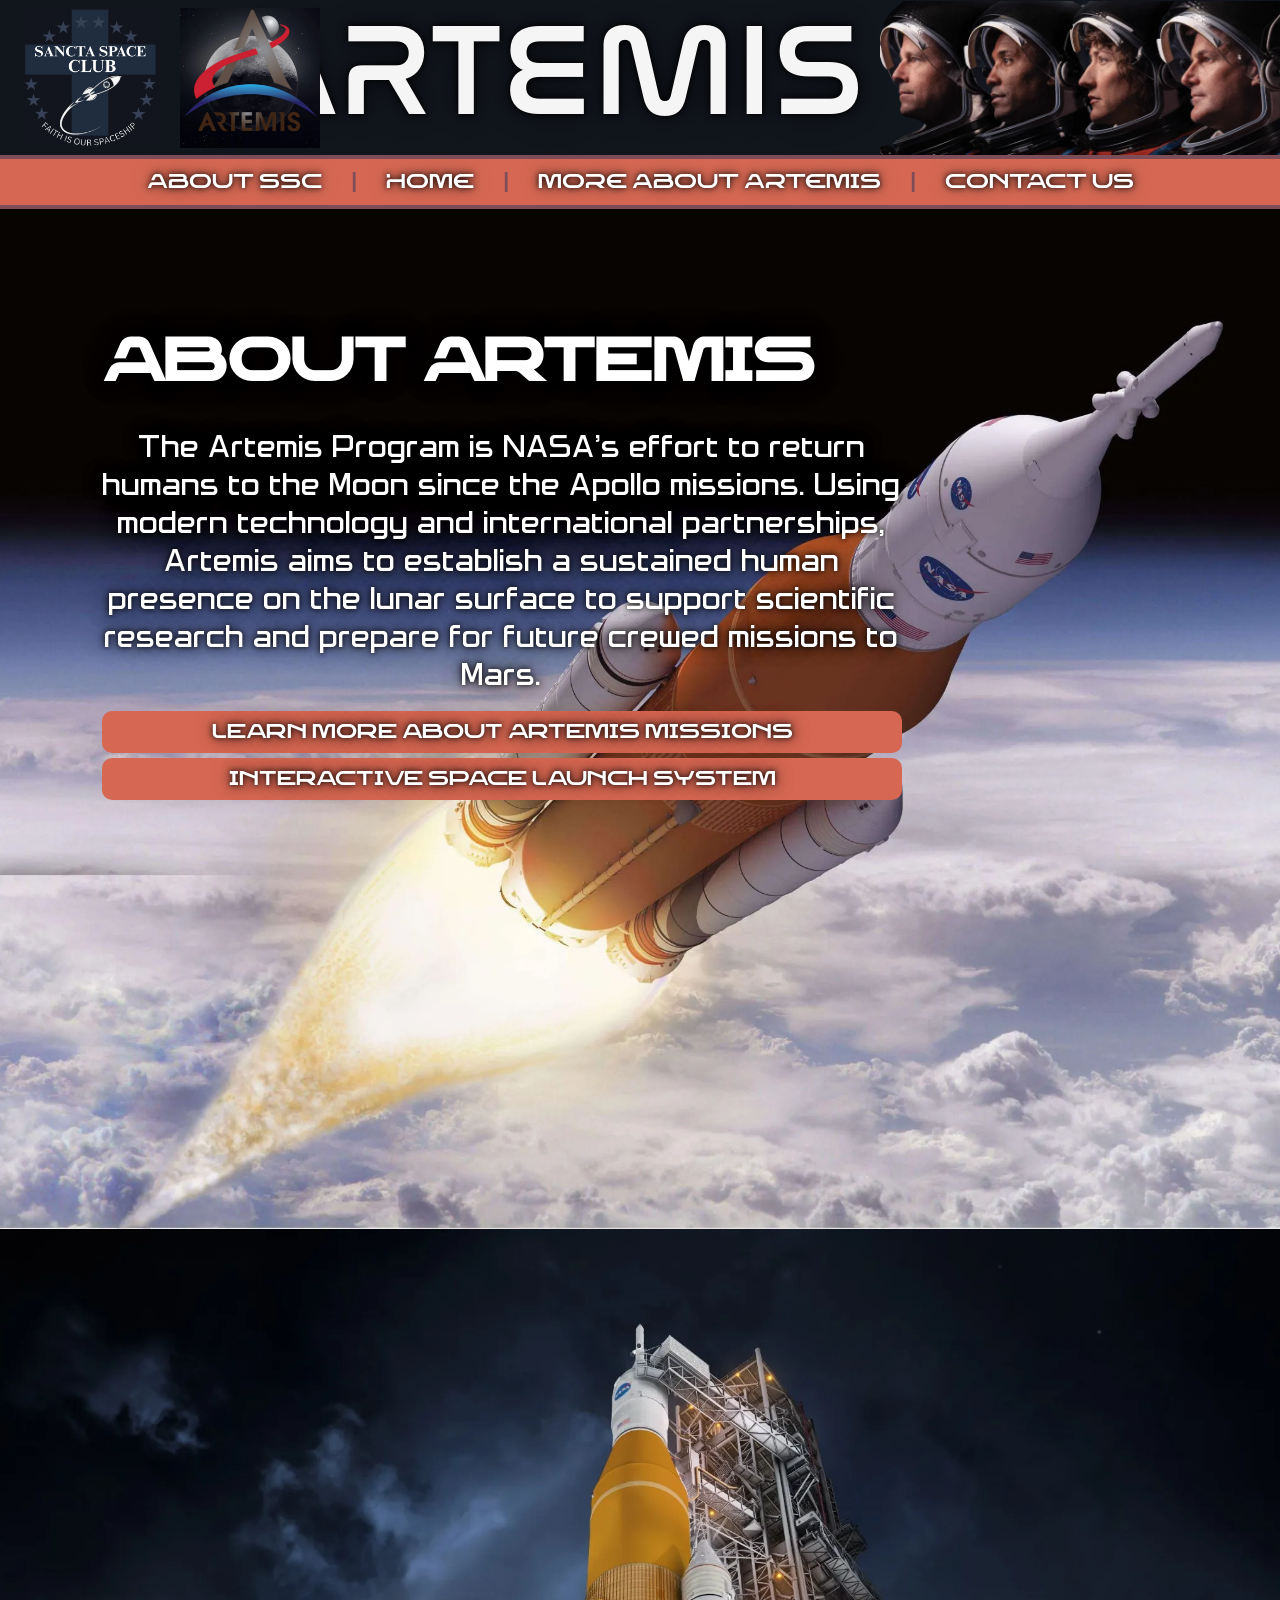
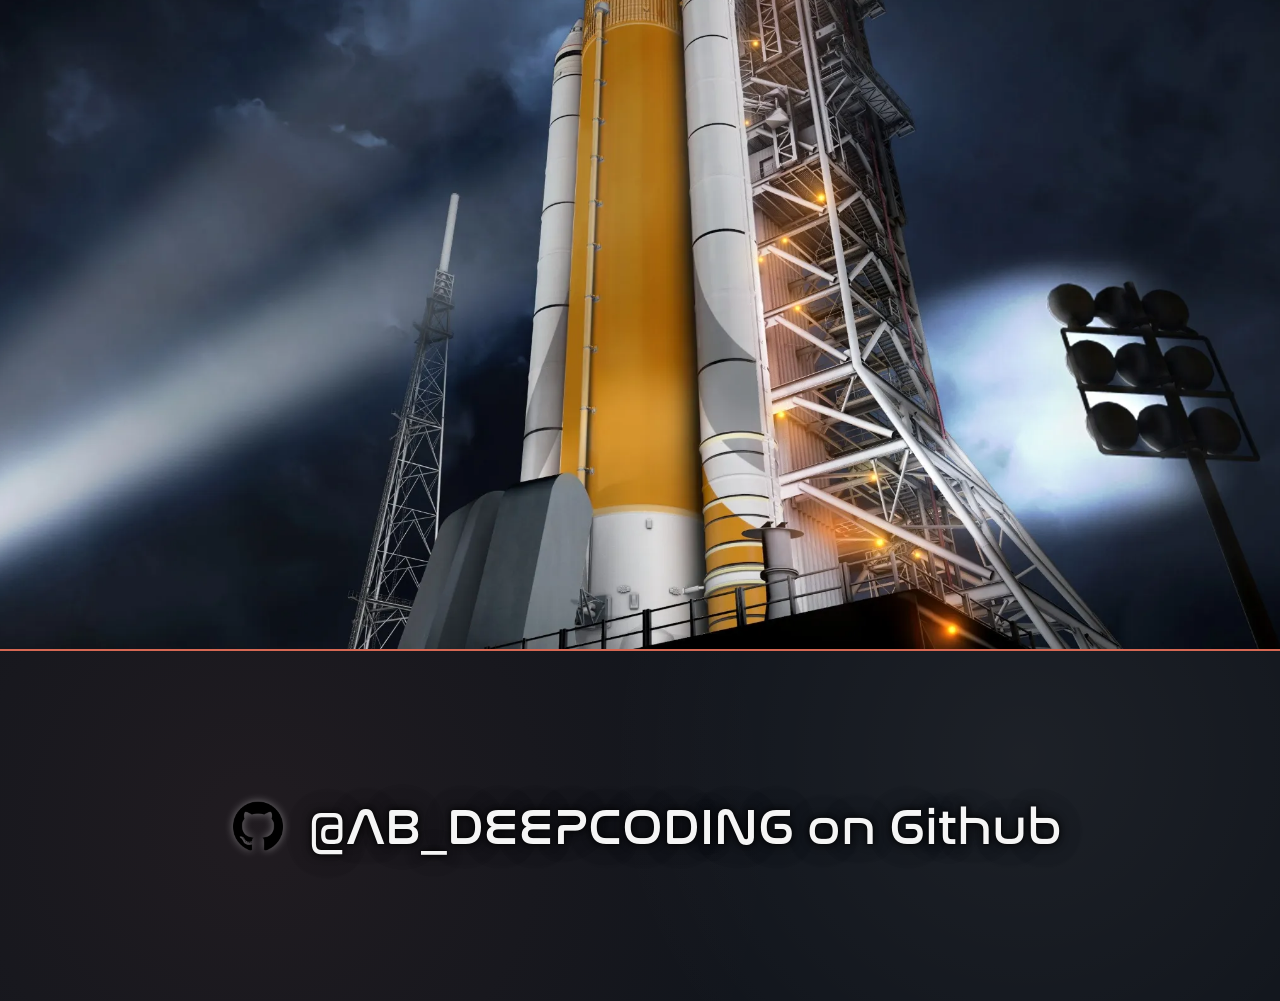
<file: index.html>
<!DOCTYPE html>
<html lang="en">

<head>
    <link rel="icon" type="image/x-icon" href="Assets/favicon.ico">
    <link rel="stylesheet" href="style.css">
    <meta charset="UTF-8">
    <meta name="viewport" content="width=device-width, initial-scale=1.0">
    <title>Home</title>
</head>

<body>

<div id="container">

    <!-- ================= HEADER ================= -->
    <div id="header">

        <!-- Centered ARTEMIS title -->
        <div class="heading-wrap">
            <a href="index.html" class="heading fly-left">ARTEMIS</a>
        </div>

        <!-- Sancta Space Club logo -->
        <a href="about_ssc.html">
            <img class="SSC" src="Assets/Sancta Space Club.webp" alt="Sancta Space Club logo">
        </a>

        <!-- NASA Artemis logo (opens in new tab) -->
        <a href="https://www.nasa.gov/humans-in-space/artemis/" target="_blank">
            <img class="artemis-logo fly-right" src="Assets/Artemis_logo.webp" alt="NASA Artemis program logo">
        </a>

        <!-- Artemis II crew image -->
        <img class="ACREW"
             title="Artemis II Crew: Reid, Goggins, Christina, Jeremy"
             alt="Artemis II Crew: Reid, Goggins, Christina, Jeremy"
             src="Assets/artemis-ii-crew-Photoroom.webp">

    </div>
    <!-- =============== END HEADER =============== -->


    <!-- ================= NAVBAR ================= -->
    <div id="navbar">

        <!-- Left nav items -->
        <div class="nav-item fly-left"><a href="about_ssc.html">ABOUT SSC</a></div>
        <div class="sep fly-left">|</div>

        <div class="nav-item fly-left"><a href="index.html">HOME</a></div>
        <div class="sep fly-left">|</div>

        <!-- Dropdown menu -->
        <div class="nav-item drop">
            <button class="dropdownbtn fly-left">MORE ABOUT ARTEMIS</button>

            <div class="drop-content fly-left">
                <a href="Artemis.html">Artemis Missions</a>
                <a href="SLS.html">Space Launch System</a>
            </div>
        </div>

        <!-- Right nav items -->
        <div class="sep fly-right">|</div>
        <div class="nav-item fly-right"><a href="about_ssc.html">CONTACT US</a></div>

    </div>
    <!-- =============== END NAVBAR =============== -->


    <!-- ============ INFO SECTION 1: ARTEMIS ============ -->
    <div id="infosection1">

        <!-- Section heading -->
        <h2 class="infoheading fly-right">About Artemis</h2>

        <div class="informationsection">

            <!-- Main paragraph -->
            <p class="information1 fly-right">
                The Artemis Program is NASA's effort to return humans to the Moon since the Apollo missions.
                Using modern technology and international partnerships, Artemis aims to establish a sustained
                human presence on the lunar surface to support scientific research and prepare for future
                crewed missions to Mars.
            </p>

            <!-- Buttons linking to other pages -->
            <div class="button-stack">
                <a href="Artemis.html" class="interactive-hyperlink fly-left">
                    Learn more about Artemis Missions
                </a>

                <a href="SLS.html" class="interactive-hyperlink fly-right">
                    Interactive Space Launch System
                </a>
            </div>

        </div>

    </div>
    <!-- ============ END INFO SECTION 1 ============ -->


    <!-- ============ INFO SECTION 2: SLS ============ -->
    <div id="infosection2">

        <!-- Section heading -->
        <h2 class="infoheading2 fly-left">About SLS</h2>
        <div class="informationsection">
            <!-- Main paragraph -->
            <p class="information2 fly-right">
                The Space Launch System (SLS) is NASA's super heavy-lift rocket designed to send the Orion spacecraft,
                astronauts, and large cargo to the Moon and beyond. The SLS is the most powerful rocket NASA has ever
                launched, providing more payload mass, volume, and departure energy than any other rocket. It is also
                designed to be evolvable, with newer variants currently in development for deeper space missions.
            </p>
            <!-- Button linking to SLS page -->
            <div id="button-wrapper1">
                <a href="SLS.html" class="interactive-hyperlink fly-left">
                    Interactive Space Launch System
                </a>
            </div>
        </div>
    </div>
    <!-- ============ END INFO SECTION 2 ============ -->


    <!-- ================= FOOTER ================= -->
    <div id="footer">
        <div class="footerheading-wrap">
            <!-- GitHub link -->
            <a href="https://github.com/ABDEEPCODING" class="footerheading">
                <img src="Assets/github-icon.png" alt="" class="github-icon">
                @AB_DEEPCODING on Github
            </a>
        </div>
    </div>
    <!-- =============== END FOOTER =============== -->

</div><!--Container-->


<!-- External JS file -->
<script src="script.js"></script>

</body>
</html>
</file>
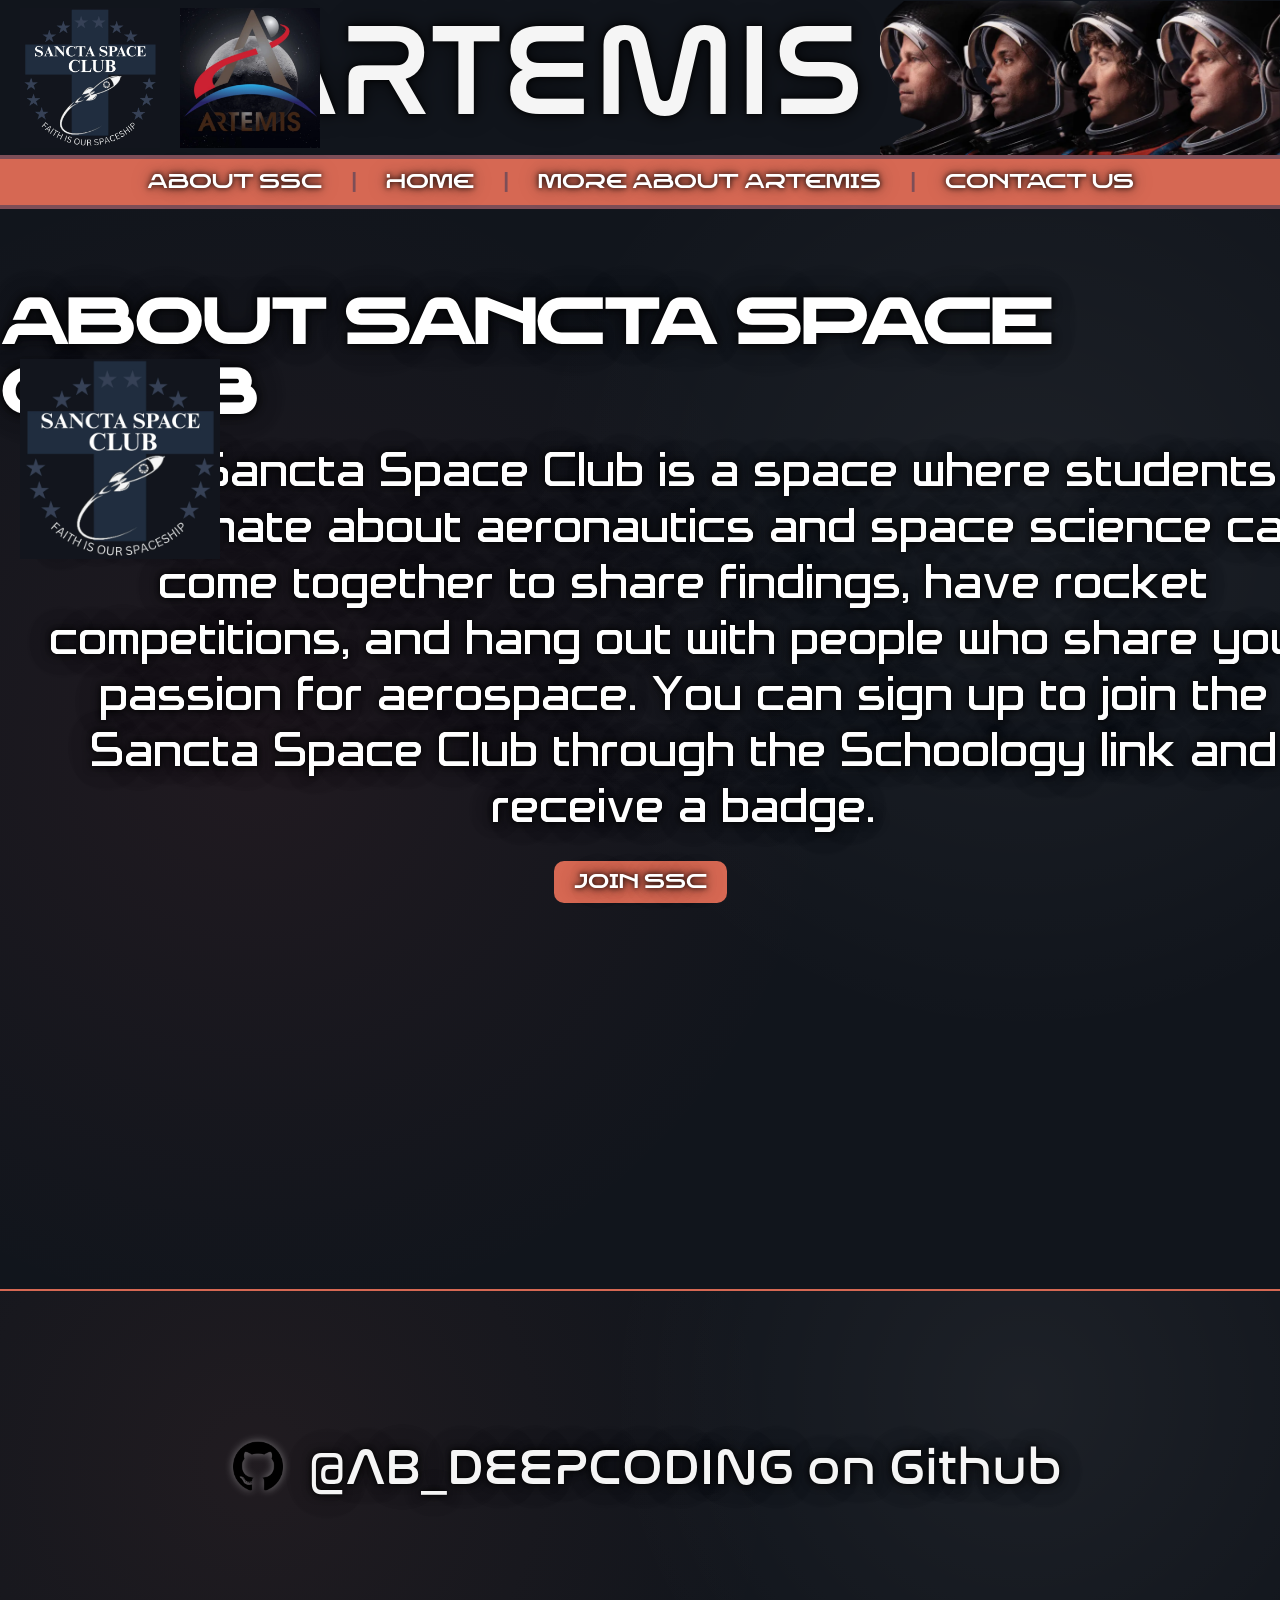
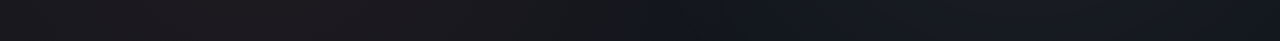
<file: about_ssc.html>
<!DOCTYPE html>
<html lang="en">

<head>
    <!-- Favicon for browser tab -->
    <link rel="icon" type="image/x-icon" href="Assets/favicon.ico">

    <!-- Main stylesheet -->
    <link rel="stylesheet" href="style.css">

    <!-- Character encoding -->
    <meta charset="UTF-8">

    <!-- Responsive scaling for mobile devices -->
    <meta name="viewport" content="width=device-width, initial-scale=1.0">

    <title>About US</title>
</head>

<body>

<div id="container">

    <!-- ================= HEADER ================= -->
    <div id="header">

        <!-- Centered ARTEMIS title -->
        <div class="heading-wrap">
            <a href="index.html" class="heading fly-left">ARTEMIS</a>
        </div>

        <!-- Sancta Space Club logo (links back to this page) -->
        <a href="about_ssc.html">
            <img class="SSC" src="Assets/Sancta Space Club.webp" alt="Sancta Space Club logo">
        </a>

        <!-- NASA Artemis logo (opens in new tab) -->
        <a href="https://www.nasa.gov/humans-in-space/artemis/" target="_blank">
            <img class="artemis-logo fly-right" src="Assets/Artemis_logo.webp" alt="NASA Artemis program logo">
        </a>

        <!-- Artemis II crew image -->
        <img class="ACREW"
             title="Artemis II Crew: Reid, Goggins, Christina, Jeremy"
             alt="Artemis II Crew: Reid, Goggins, Christina, Jeremy"
             src="Assets/artemis-ii-crew-Photoroom.webp">

    </div>
    <!-- =============== END HEADER =============== -->


    <!-- ================= NAVBAR ================= -->
    <div id="navbar">

        <!-- Left nav items -->
        <div class="nav-item fly-left"><a href="about_ssc.html">ABOUT SSC</a></div>
        <div class="sep fly-left">|</div>
        <div class="nav-item fly-left"><a href="index.html">HOME</a></div>
        <div class="sep fly-left">|</div>
        <!-- Dropdown menu -->
        <div class="nav-item drop">
            <button class="dropdownbtn fly-left">MORE ABOUT ARTEMIS</button>
            <div class="drop-content fly-left">
                <a href="Artemis.html">Artemis Missions</a>
                <a href="SLS.html">Space Launch System</a>
            </div>
        </div>

        <!-- Right nav items -->
        <div class="sep fly-right">|</div>
        <div class="nav-item fly-right"><a href="about_ssc.html">CONTACT US</a></div>

    </div>
    <!-- =============== END NAVBAR =============== -->


    <!-- ============ MAIN CONTENT: ABOUT SSC ============ -->
    <div class="ralphgamboa">

        <!-- Large SSC icon -->
        <img class="SSC-icon fly-left" src="Assets/Sancta Space Club.webp" alt="Sancta Space Club logo">
        <!-- Section heading -->
        <h1 class="SSC-Header fly-left">About Sancta Space Club</h1>
        <!-- Main description paragraph -->
        <p class="SSC-P fly-right">
            The Sancta Space Club is a space where students passionate about aeronautics and space science
            can come together to share findings, have rocket competitions, and hang out with people who
            share your passion for aerospace. You can sign up to join the Sancta Space Club through the
            Schoology link and receive a badge.
        </p>
        <!-- Button linking to Sancta Maria College website -->
        <div id="button-wrapper1">
            <a href="https://www.sanctamaria.school.nz/" class="interactive-hyperlink fly-left">
                Join SSC
            </a>
        </div>
    </div>
    <!-- ============ END MAIN CONTENT ============ -->

</div><!--Container-->


<!-- ================= FOOTER ================= -->
<div id="footer">

    <div class="footerheading-wrap">
        <!-- GitHub link -->
        <a href="https://github.com/ABDEEPCODING" class="footerheading">
            <img src="Assets/github-icon.png" alt="" class="github-icon">
            @AB_DEEPCODING on Github
        </a>
    </div>
</div>
<!-- =============== END FOOTER =============== -->


<!-- External JS file -->
<script src="script.js"></script>

</body>
</html>
</file>
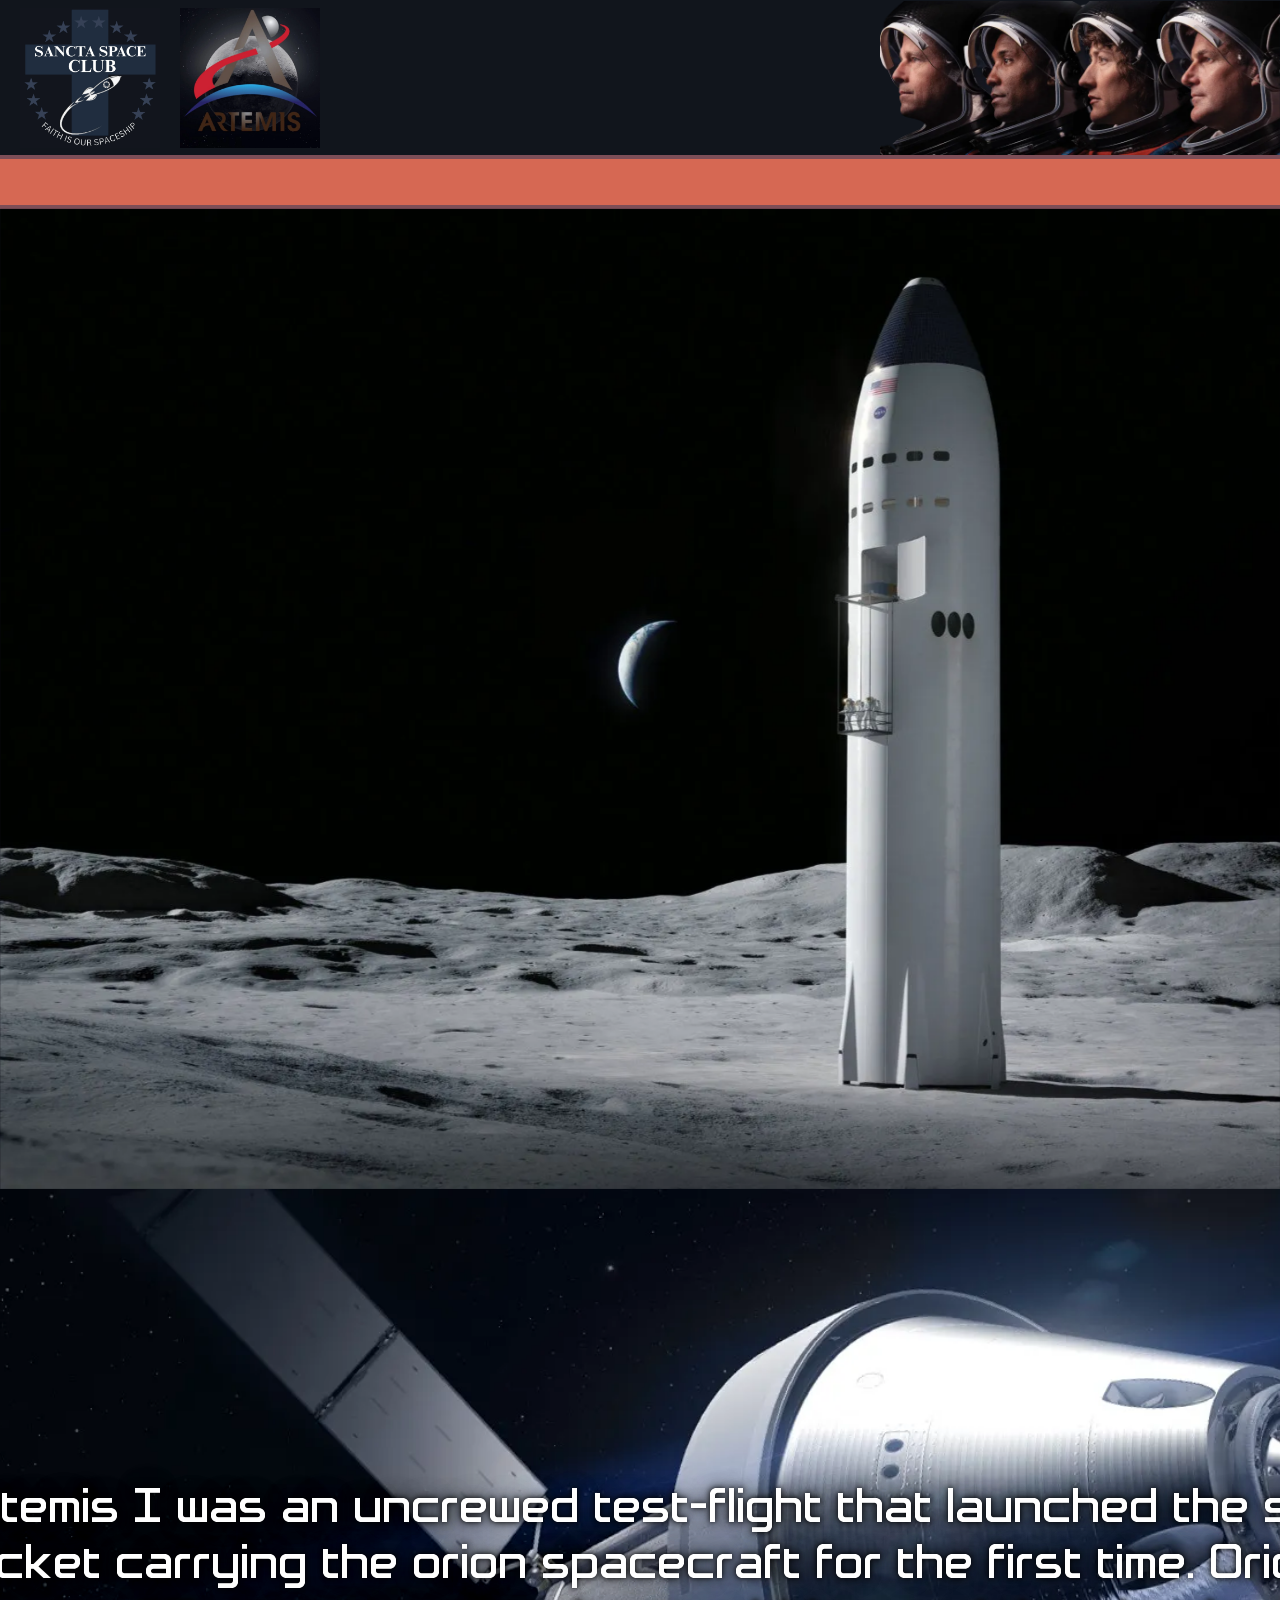
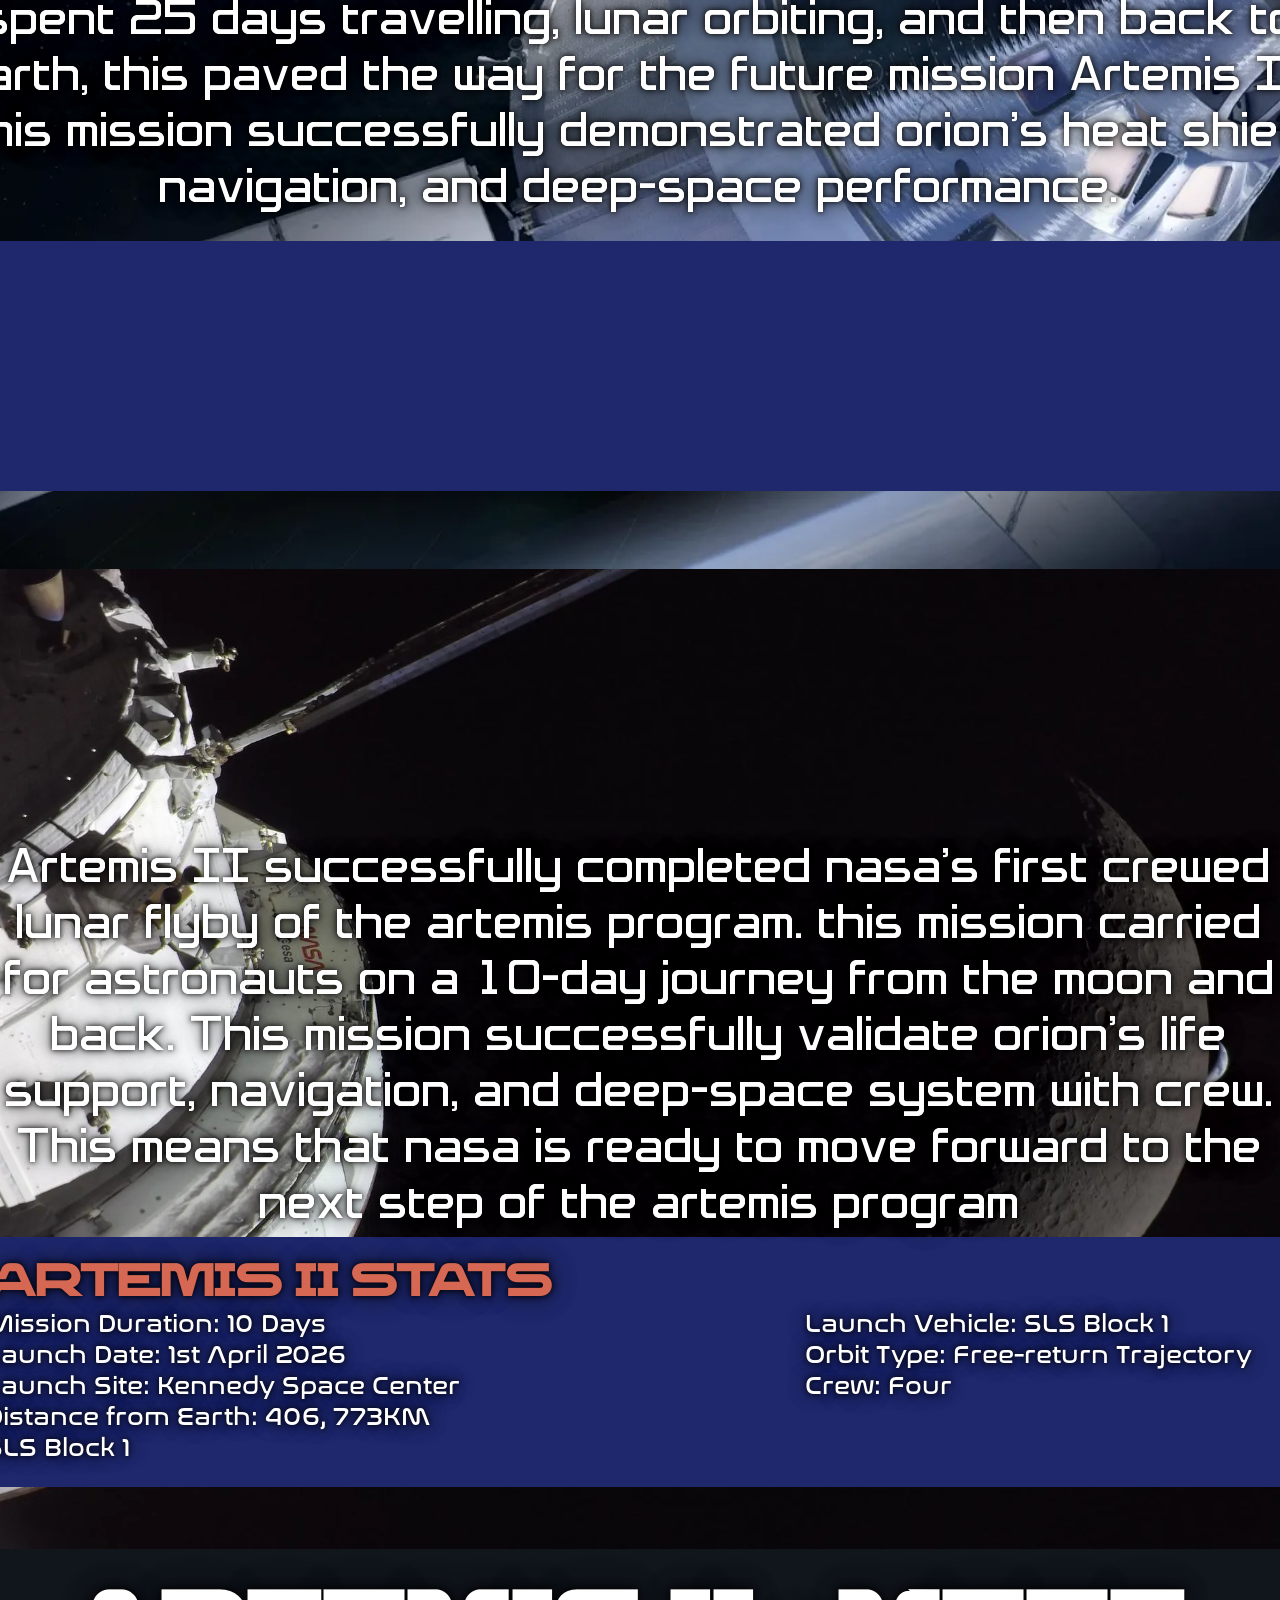
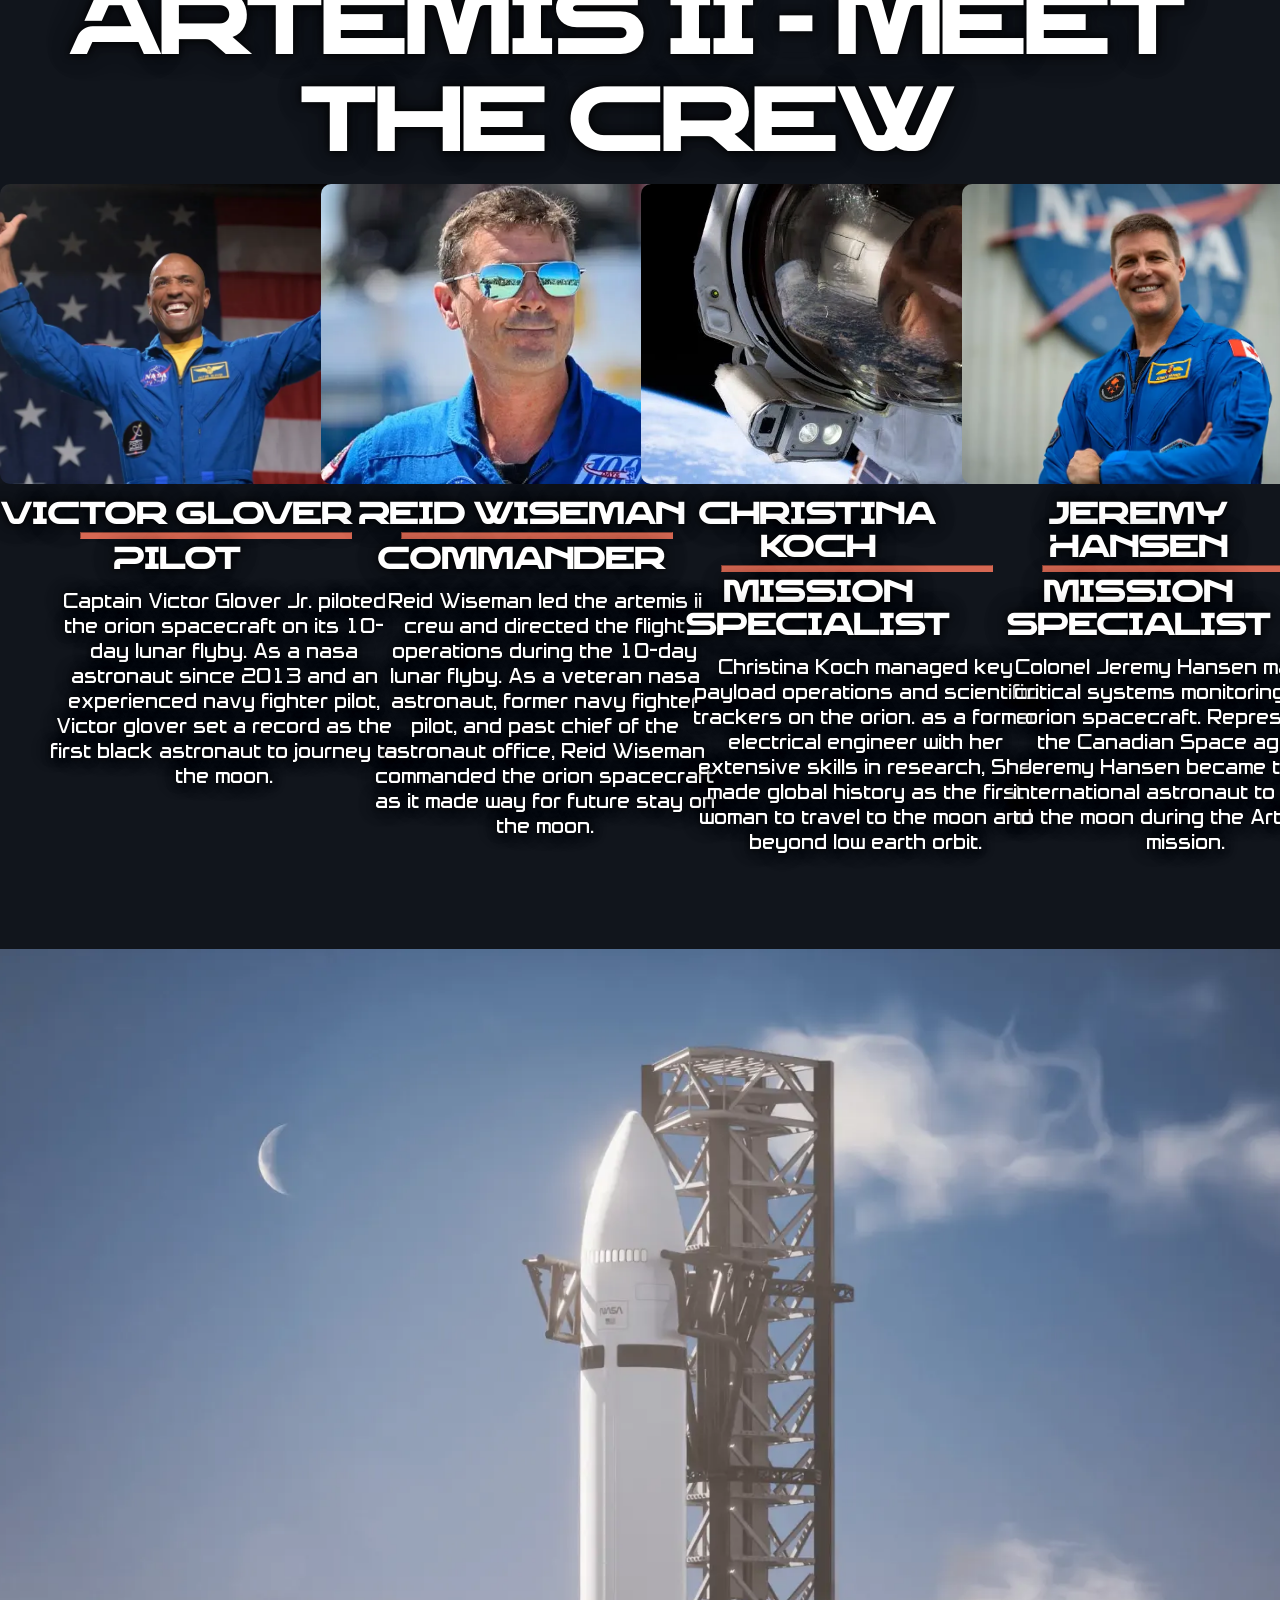
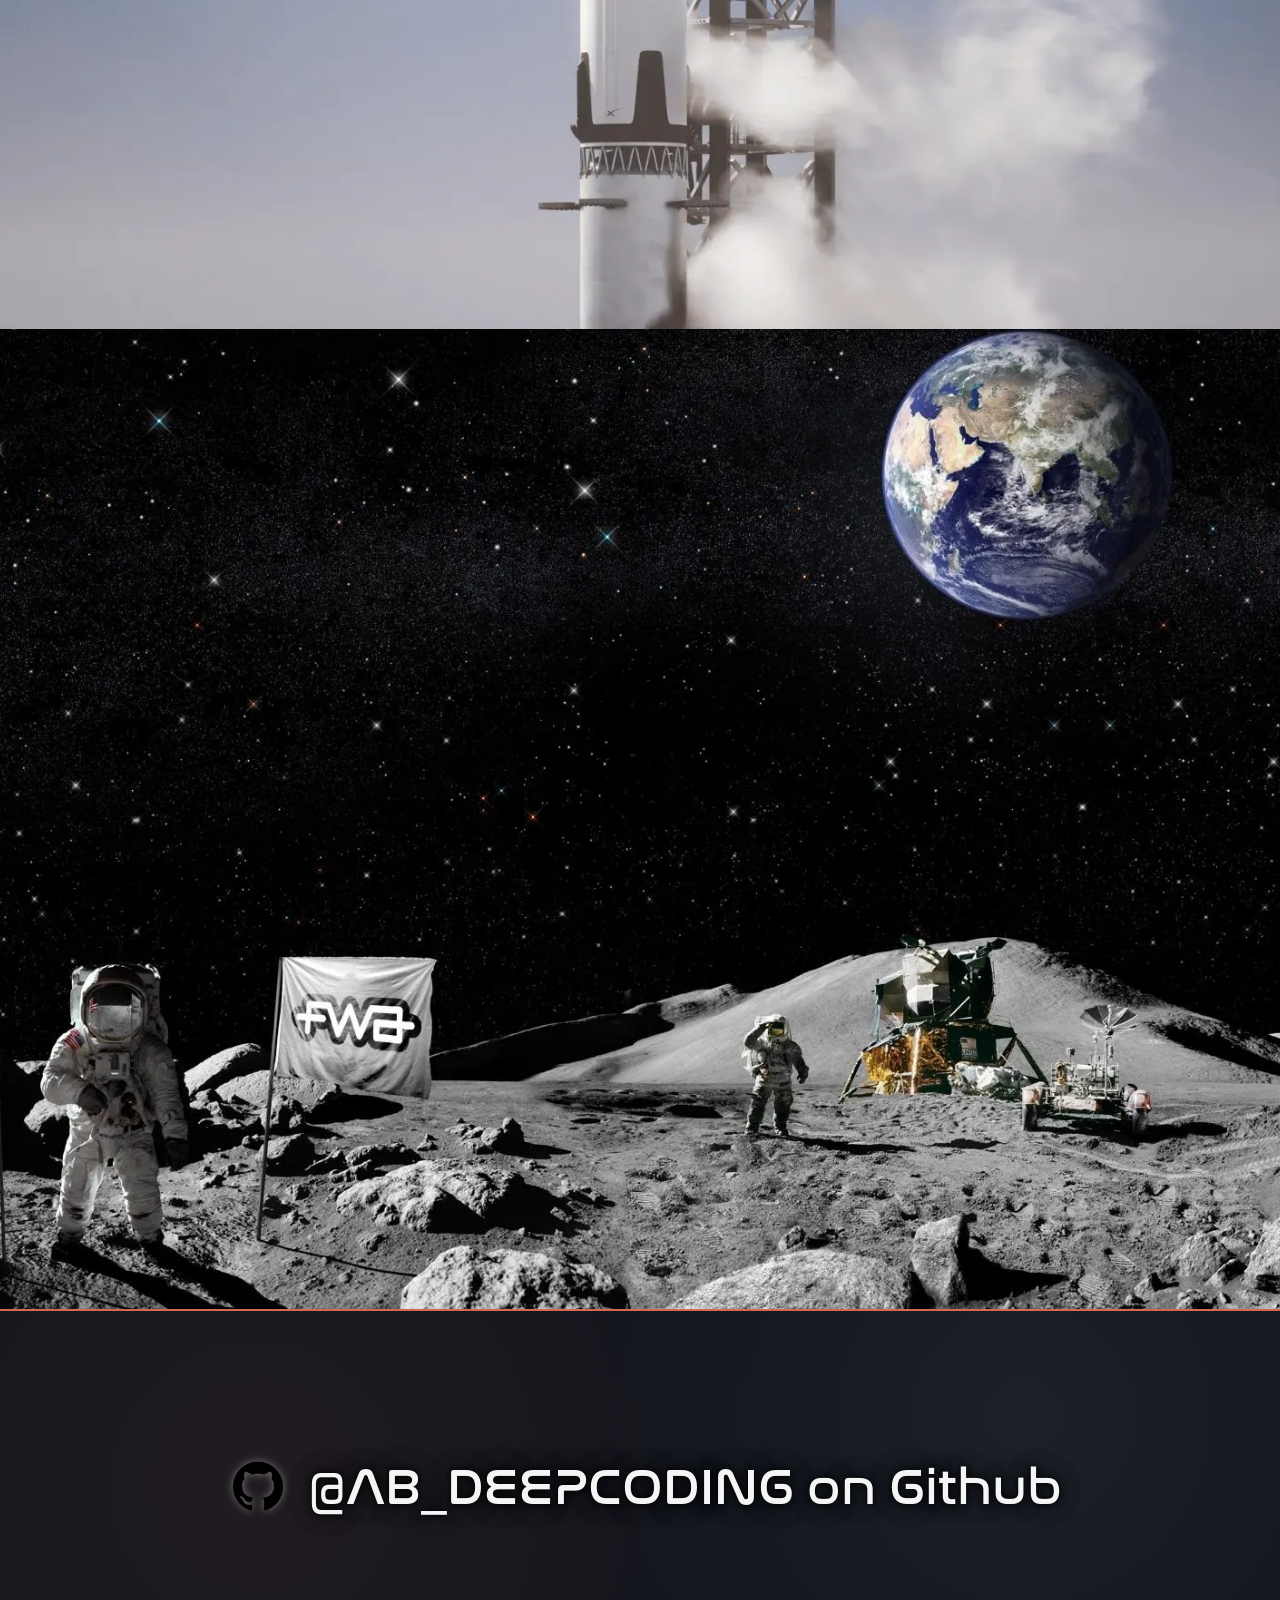
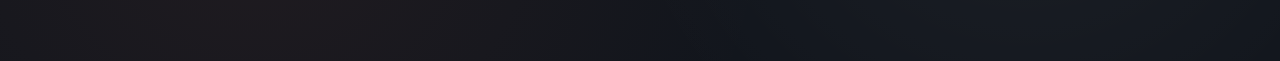
<file: Artemis.html>
<!DOCTYPE html>
<html lang="en">
<head>
    <link rel="icon" type="image/x-icon" href="Assets/favicon.ico">
    <link rel="stylesheet" href="style.css">
    <meta charset="UTF-8">
    <meta name="viewport" content="width=device-width, initial-scale=1.0">
    <title>Artemis</title>
</head>
<body>
<div id="container">

    <!-- ============================== -->
    <!-- HEADER: logo, site title, NASA/crew banner images -->
    <!-- ============================== -->
    <div id="header">
        <div class="heading-wrap">
        <a href="index.html" class="heading fly-right">ARTEMIS</a>
        </div>
        <a href="about_ssc.html"><img class="SSC" src="Assets/Sancta Space Club.webp"></a>
        <a href="https://www.nasa.gov/humans-in-space/artemis/"><img class="artemis-logo" src="Assets/Artemis_logo.webp"></a>
        <img class="ACREW" title="Artemis II Crew: Reid, Goggins, Christina, Jeremy"src="Assets/artemis-ii-crew-Photoroom.webp">
    </div><!--header-->

<!-- ============================== -->
<!-- NAVIGATION BAR: main site links + "More About Artemis" dropdown -->
<!-- ============================== -->
<div id="navbar">
    <div class="nav-item fly-left"><a href="about_ssc.html">ABOUT SSC</a></div>
    <div class="sep fly-left">|</div>

    <div class="nav-item fly-left"><a href="index.html">HOME</a></div>
    <div class="sep fly-left">|</div>

    <div class="nav-item drop">
        <button class="dropdownbtn fly-left">MORE ABOUT ARTEMIS</button>
        <div class="drop-content fly-left">
            <a href="Artemis.html">Artemis Missions</a>
            <a href="SLS.html">Space Launch System</a>
        </div>
    </div>
    <div class="sep fly-right">|</div>
    <div class="nav-item fly-right"><a href="about_ssc.html">CONTACT US</a></div>
</div>

<!-- ============================== -->
<!-- INTRO SECTION: general overview of the Artemis program -->
<!-- ============================== -->
<div id="artemis-main">
    <h1 class="artemis-main-header fly-left">Artemis Missions</h1>

    <p class="artemis-main-paragraph fly-right">The Artemis missions are a series of complex lunar
         expeditions for the purpose of returning humans to the moon, expand scientific
          exploration, and prepare for crewed missions to mars. the artemis missions began
           with an uncrewed test-flight to a lunar flyby then afterwards what potentially
            could be the next landing on the moon after 50 years.</p>
</div>

<!-- ============================== -->
<!-- ARTEMIS I: mission summary + stats card (no crew, uncrewed test flight) -->
<!-- ============================== -->
<div id="artemis-1">
    <h1 class="artemis-1-header fly-left">Artemis I</h1>

    <p class="artemis-1-main right">Artemis I was an uncrewed test-flight that launched the sls
         rocket carrying the orion spacecraft for the first time. Orion spent 25 days travelling, 
         lunar orbiting, and then back to earth, this paved the way for the future mission Artemis II. 
         This mission successfully demonstrated orion's heat shield, navigation, and deep-space performance.</p>
    
    <!-- Stats card: mission duration, launch info, vehicle/orbit details -->
    <div id="Artemis-1-Stats">
        <div class="Artemis-Stats fly-left">
            <div class="Stats-heading">
                <h1 class="statsheading fly-left">Artemis I Stats</h1>
            </div>

            <div>
                <!-- left column of stats -->
                <ul class="Artemis-stats-table">
                    <li class="list-decor fly-left">Mission Duration: 25.5 Days</li>
                    <li class="list-decor fly-right">Launch Date: 16th November 2022</li>
                    <li class="list-decor fly-left">Launch Site: Kennedy Space Center</li>
                    <li class="list-decor fly-right">Distance from Earth: 432, 210KM</li>
                    <li class="list-decor fly-left">SLS Block 1</li>
                </ul>

                <!-- right column of stats -->
                <ul class="Artemis-stats-table-right">
                    <li class="list-decor fly-left">Launch Vehicle: SLS Block 1</li>
                    <li class="list-decor fly-right">Orbit Type: Distant Retrograde</li>
                    <li class="list-decor fly-left">Crew: Unmanned</li>

                </ul>
            </div>
        </div>
    </div>
</div>

<!-- ============================== -->
<!-- ARTEMIS II: mission summary + stats card (first crewed lunar flyby) -->
<!-- ============================== -->
<div id="artemis-2">
    <h1 class="artemis-2-header fly-left">Artemis II</h1>

    <p class="artemis-2-main fly-right">Artemis II successfully completed nasa's first crewed lunar flyby of the artemis 
        program. this mission carried for astronauts on a 10-day journey from the moon and back. This mission 
        successfully validate orion's life support, navigation, and deep-space system with crew. This means that 
        nasa is ready to move forward to the next step of the artemis program</p>
    
    <!-- Stats card: mission duration, launch info, vehicle/orbit details -->
    <div id="Artemis-2-Stats">
        <div class="Artemis-Stats fly-left">
            <div class="Stats-heading">
                <h1 class="statsheading fly-left">Artemis II Stats</h1>
            </div>

            <div>
                <!-- left column of stats -->
                <ul class="Artemis-stats-table">
                    <li class="list-decor ">Mission Duration: 10 Days</li>
                    <li class="list-decor ">Launch Date: 1st April 2026</li>
                    <li class="list-decor ">Launch Site: Kennedy Space Center</li>
                    <li class="list-decor">Distance from Earth: 406, 773KM</li>
                    <li class="list-decor ">SLS Block 1</li>
                </ul>

                <!-- right column of stats -->
                <ul class="Artemis-stats-table-right">
                    <li class="list-decor ">Launch Vehicle: SLS Block 1</li>
                    <li class="list-decor ">Orbit Type: Free-return Trajectory</li>
                    <li class="list-decor ">Crew: Four</li>

                </ul>
            </div>
        </div>
    </div>
</div>

<!-- ============================== -->
<!-- ARTEMIS II CREW: 4 astronaut cards (photo, name, role, bio) in a grid -->
<!-- ============================== -->
<div id="Artemis-2-Crew-div">
    <h1 class="artemis-2-crew-header fly-left">Artemis II - Meet the Crew</h1>

    <div class="Artemis-II-Crew-Images-Grid">

        <!-- Astronaut card: Victor Glover (Pilot) -->
        <div class="astronautcard fly-left">
            <a href="https://www.nasa.gov/humans-in-space/astronauts/victor-j-glover/" class="cooleffect">
                <img src="Assets/Victor_glover.webp" alt="Victor Glover">
                <h2 class="Astronaut_Name ">Victor Glover</h2>
                <div class="separatron"><hr class="separatorjr"></div>
                <h2 class="Astronaut_Title">Pilot</h2>
            </a>
            <p class="astronautinfo">Captain Victor Glover Jr. piloted the orion spacecraft on its 
                10-day lunar flyby. As a nasa astronaut since 2013 and an experienced navy fighter 
                pilot, Victor glover set a record as the first black astronaut to journey to the moon.</p>
        </div>

        <!-- Astronaut card: Reid Wiseman (Commander) -->
        <div class="astronautcard fly-right">
            <a href="https://www.nasa.gov/humans-in-space/astronauts/g-reid-wiseman/" class="cooleffect">
                <img src="Assets/Reid_wiseman.webp" alt="Victor Glover">
                <h2 class="Astronaut_Name">Reid Wiseman</h2>
                <div class="separatron"><hr class="separatorjr"></div>
                <h2 class="Astronaut_Title">Commander</h2>
            <p class="astronautinfo">Reid Wiseman led the artemis ii crew and directed the flight 
                        operations during the 10-day lunar flyby. As a veteran nasa astronaut, former navy 
                        fighter pilot, and past chief of the astronaut office, Reid Wiseman commanded the 
                        orion spacecraft as it made way for future stay on the moon.</p>
            </a>
        </div>

        <!-- Astronaut card: Christina Koch (Mission Specialist) -->
        <div class="astronautcard fly-left">
            <a href="https://www.nasa.gov/humans-in-space/astronauts/christina-koch/" class="cooleffect">
                <img src="Assets/images (1).webp" alt="Christina Koch ISS Spacewalk">
                <h2 class="Astronaut_Name">Christina Koch</h2>
                <div class="separatron"><hr class="separatorjr"></div>
                <h2 class="Astronaut_Title">Mission Specialist</h2>
            </a>
            <p class="astronautinfo">Christina Koch managed key payload operations and scientific trackers 
                on the orion. as a former electrical engineer with her extensive skills in research, She made 
                global history as the first  woman to travel to the moon and beyond low earth orbit. </p>
        </div>

        <!-- Astronaut card: Jeremy Hansen (Mission Specialist) -->
        <div class="astronautcard fly-right">
            <a href="https://www.asc-csa.gc.ca/eng/astronauts/canadian/active/bio-jeremy-hansen.asp" class="cooleffect">
                <img src="Assets/Jeremy_Hansen.webp" alt="Jeremy Hansen ">
                <h2 class="Astronaut_Name">Jeremy Hansen</h2>
                <div class="separatron"><hr class="separatorjr"></div>
                <h2 class="Astronaut_Title">Mission Specialist</h2>
            </a>
            <p class="astronautinfo">Colonel Jeremy Hansen managed critical systems monitoring on the orion 
                spacecraft. Representing the Canadian Space agency, Jeremy Hansen became the first international 
                astronaut to journey to the moon during the Artemis II mission.</p>
        </div>

    </div>
</div>

<!-- ============================== -->
<!-- ARTEMIS III: mission summary + crew grid (no bios, names/roles only) -->
<!-- ============================== -->
<div id="artemis-3">
    <h1 class="artemis-3-main-header fly-left">Artemis III</h1>

    <p class="artemis-3-main-paragraph fly-right">Artemis III is a crewed earth-orbit test mission to practice docking 
        operations with commercial lunar landers before nasa attempts a real moon landing on Artemis IV. 
        the crew will launch on the orion using the sls rocket, perform rendezvous and docking tests, 
        evaluate new hardware, and demonstrate the systems needed for future lunar missions.</p>

    <h1 class="artemis-3-crew-main-header fly-left">Artemis III Crew</h1>

        <div class="crew-wrapper">
        <div class="Artemis-II-Crew-Images-Grid">

        <!-- Astronaut card: Randy Bresnik (Commander) -->
        <div class="astronautcard fly-left">
            <a href="https://www.nasa.gov/people/randolph-komrade-bresnik/" class="cooleffect">
                <img src="Assets/randy_bresnik.webp" alt="Randy Bresnik">
                <h2 class="Astronaut_Name">Randy Bresnik</h2>
                <div class="separatron"><hr class="separatorjr"></div>
                <h2 class="Astronaut_Title">Commander</h2>

            </a>
        </div>

            <!-- Astronaut card: Luca Parmitano (Pilot) -->
            <div class="astronautcard fly-right">
            <a href="https://www.esa.int/Science_Exploration/Human_and_Robotic_Exploration/Astronauts/Luca_Parmitano" class="cooleffect">
                <img src="Assets/luca_parmitano.webp" alt="Luca Parmitano">
                <h2 class="Astronaut_Name">Luca-Parmitano</h2>
                <div class="separatron"><hr class="separatorjr"></div>
                <h2 class="Astronaut_Title">Pilot</h2>

            </a>
            </div>

        <!-- Astronaut card: Andre Douglas (Mission Specialist) -->
        <div class="astronautcard fly-left">
            <a href="https://www.nasa.gov/people/nasa-astronaut-andre-douglas/" class="cooleffect">
                <img src="Assets/andre douglas.webp" alt="Andre Douglas">
                <h2 class="Astronaut_Name">Andre Douglas</h2>
                <div class="separatron"><hr class="separatorjr"></div>
                <h2 class="Astronaut_Title">Mission Specialist</h2>
            </a>

        </div>

        <!-- Astronaut card: Frank Rubio (Mission Specialist) -->
        <div class="astronautcard fly-right">
            <a href="https://www.nasa.gov/people/frank-rubio/" class="cooleffect">
                <img src="Assets/frank_rubio.webp" alt="Frank Rubio ">
                <h2 class="Astronaut_Name">Frank Rubio</h2>
                <div class="separatron"><hr class="separatorjr"></div>
                <h2 class="Astronaut_Title">Mission Specialist</h2>
            </a>

        </div>
        </div>


</div>
</div>

<!-- ============================== -->
<!-- ARTEMIS IV: mission summary only (no stats/crew section yet) -->
<!-- ============================== -->
<div id="artemis-iv-main">
    <h1 class="artemis-iv-main-header fly-left">Artemis IV</h1>

    <p class="artemis-iv-main-paragraph fly-right">Artemis IV is a crewed lunar landing mission to return 
        humans to the surface of the moon for the first time in 50 years. The crew will launch in 
        the orion using the SLS rocket, transit to lunar orbit to dock with a commercial human landing 
        system, and will send two astronauts to explore the lunar south pole region. During their week 
        long stay, the crew will conduct field geology, collect samples, and use deep-space exploration 
        technology needed to establish a human presence on the moon.</p>

  
</div>

<!-- ============================== -->
<!-- FOOTER: GitHub credit link -->
<!-- ============================== -->
<div id="footer">

<div class="footerheading-wrap">
<a href="https://github.com/ABDEEPCODING" class="footerheading">
    <img src="Assets/github-icon.png" alt="" class="github-icon">
    @AB_DEEPCODING on Github
</a>
</div>

</div><!--Footer-->


    
</div><!--Container-->



<!-- Handles scroll fly-in animations + SLS rocket diagram hover captions (see script.js) -->
<script src="script.js"></script>
    
</body>
</html>
</file>
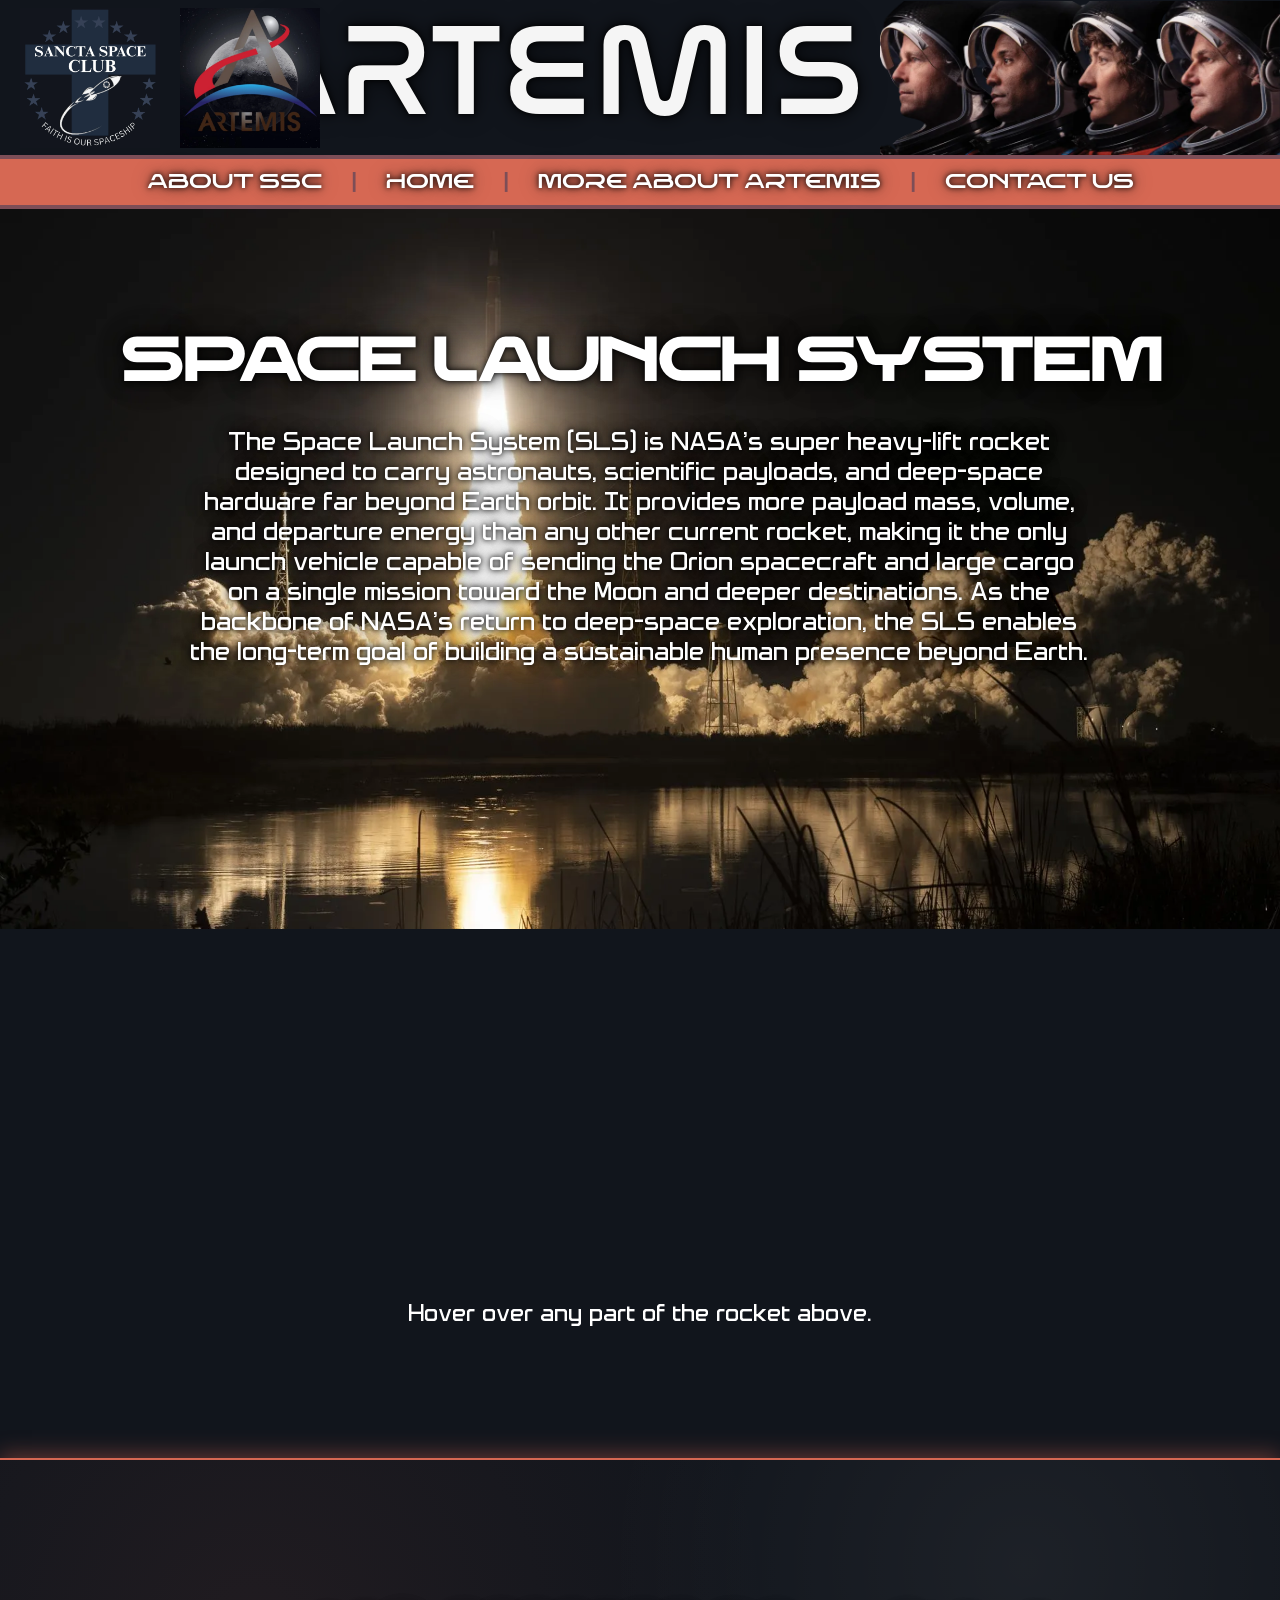
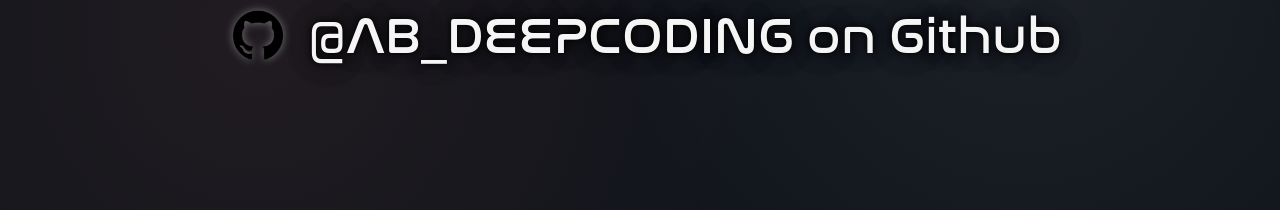
<file: Orion.html>
<!DOCTYPE html>
<html lang="en">

<head>
    <link rel="icon" type="image/x-icon" href="Assets/favicon.ico">
    <link rel="stylesheet" href="style.css">
    <meta charset="UTF-8">
    <meta name="viewport" content="width=device-width, initial-scale=1.0">
    <title>Space Launch System</title>
</head>

<body>

<div id="container">
    <!-- ================= HEADER ================= -->
    <div id="header">
        <!-- Centered ARTEMIS title -->
        <div class="heading-wrap">
            <a href="index.html" class="heading fly-right">ARTEMIS</a>
        </div>
        <!-- Sancta Space Club logo -->
        <a href="#">
            <img class="SSC" src="Assets/Sancta Space Club.webp">
        </a>
        <!-- NASA Artemis logo -->
        <a href="https://www.nasa.gov/humans-in-space/artemis/">
            <img class="artemis-logo" src="Assets/Artemis_logo.webp">
        </a>
        <!-- Artemis II crew image -->
        <img class="ACREW"
             title="Artemis II Crew: Reid, Goggins, Christina, Jeremy"
             src="Assets/artemis-ii-crew-Photoroom.webp">
    </div>
    <!-- =============== END HEADER =============== -->


    <!-- ================= NAVBAR ================= -->
    <div id="navbar">
        <!-- Left nav items -->
        <div class="nav-item fly-left"><a href="about_ssc.html">ABOUT SSC</a></div>
        <div class="sep fly-left">|</div>
        <div class="nav-item fly-left"><a href="index.html">HOME</a></div>
        <div class="sep fly-left">|</div>
        <!-- Dropdown menu -->
        <div class="nav-item drop">
            <button class="dropdownbtn fly-left">MORE ABOUT ARTEMIS</button>
            <div class="drop-content fly-left">
                <a href="Artemis.html">Artemis Missions</a>
                <a href="SLS.html">Space Launch System</a>
                <a href="Orion.html">Orion</a>
            </div>
        </div>

        <!-- Right nav items -->
        <div class="sep fly-right">|</div>
        <div class="nav-item fly-right"><a href="about_ssc.html">CONTACT US</a></div>

    </div>
    <!-- =============== END NAVBAR =============== -->


    <!-- ============ SLS INTRODUCTION SECTION ============ -->
    <div id="SLS-Introduction">
        <!-- Section heading -->
        <h1 class="sls-intro-header fly-left">Space Launch System</h1>
        <!-- Intro paragraph -->
        <p class="sls-intro-p fly-right">
            The Space Launch System (SLS) is NASA's super heavy-lift rocket designed to carry astronauts,
            scientific payloads, and deep-space hardware far beyond Earth orbit. It provides more payload mass,
            volume, and departure energy than any other current rocket, making it the only launch vehicle capable
            of sending the Orion spacecraft and large cargo on a single mission toward the Moon and deeper
            destinations. As the backbone of NASA's return to deep-space exploration, the SLS enables the
            long-term goal of building a sustainable human presence beyond Earth.
        </p>
    </div>
    <!-- ============ END INTRO SECTION ============ -->


    <!-- ============ INTERACTIVE ROCKET SECTION ============ -->
    <div id="SLS-Interactive">
        <!-- Section heading -->
        <h2 class="sls-interactive-header fly-left">Interactive Space Launch System</h2>
        <!-- Rocket container (keeps proportions) -->
        <div id="Interactive_Area">
            <!-- Core Stage -->
            <img class="rocket-layer rocket-core fly-left"
                 src="Assets/Core-Stage.png"
                 alt="Core Stage"
                 data-label="Core Stage — the backbone of the SLS, fueling the climb out of Earth's atmosphere.">
            <!-- Orion Capsule -->
            <img class="rocket-layer rocket-orion fly-right"
                 src="Assets/Orion-Capsule.png"
                 alt="Orion Capsule"
                 data-label="Orion Spacecraft — the crew capsule that carries astronauts to deep space and back.">
            <!-- SRB (top half) -->
            <img class="rocket-layer rocket-srb-top fly-left"
                 src="Assets/SRB-1.png"
                 alt="Solid Rocket Booster (top)"
                 data-label="Solid Rocket Booster — provides over 75% of the thrust at liftoff, then detaches.">
            <!-- SRB (bottom half) -->
            <img class="rocket-layer rocket-srb-bottom fly-left"
                 src="Assets/SRB-2.png"
                 alt="Solid Rocket Booster (bottom)"
                 data-label="Solid Rocket Booster — provides over 75% of the thrust at liftoff, then detaches.">
        </div>
        <!-- Caption under rocket -->
        <p class="sls-caption" id="sls-caption">Hover over any part of the rocket above.</p>
    </div>
    <!-- ============ END INTERACTIVE SECTION ============ -->


    <!-- ================= FOOTER ================= -->
    <div id="footer">
        <div class="footerheading-wrap">
            <!-- GitHub link -->
            <a href="https://github.com/ABDEEPCODING" class="footerheading">
                <img src="Assets/github-icon.png" alt="" class="github-icon">
                @AB_DEEPCODING on Github
            </a>
        </div>
    </div>
    <!-- =============== END FOOTER =============== -->

</div><!--Container-->

<!-- External JS file -->
<script src="script.js"></script>

</body>
</html>
</file>
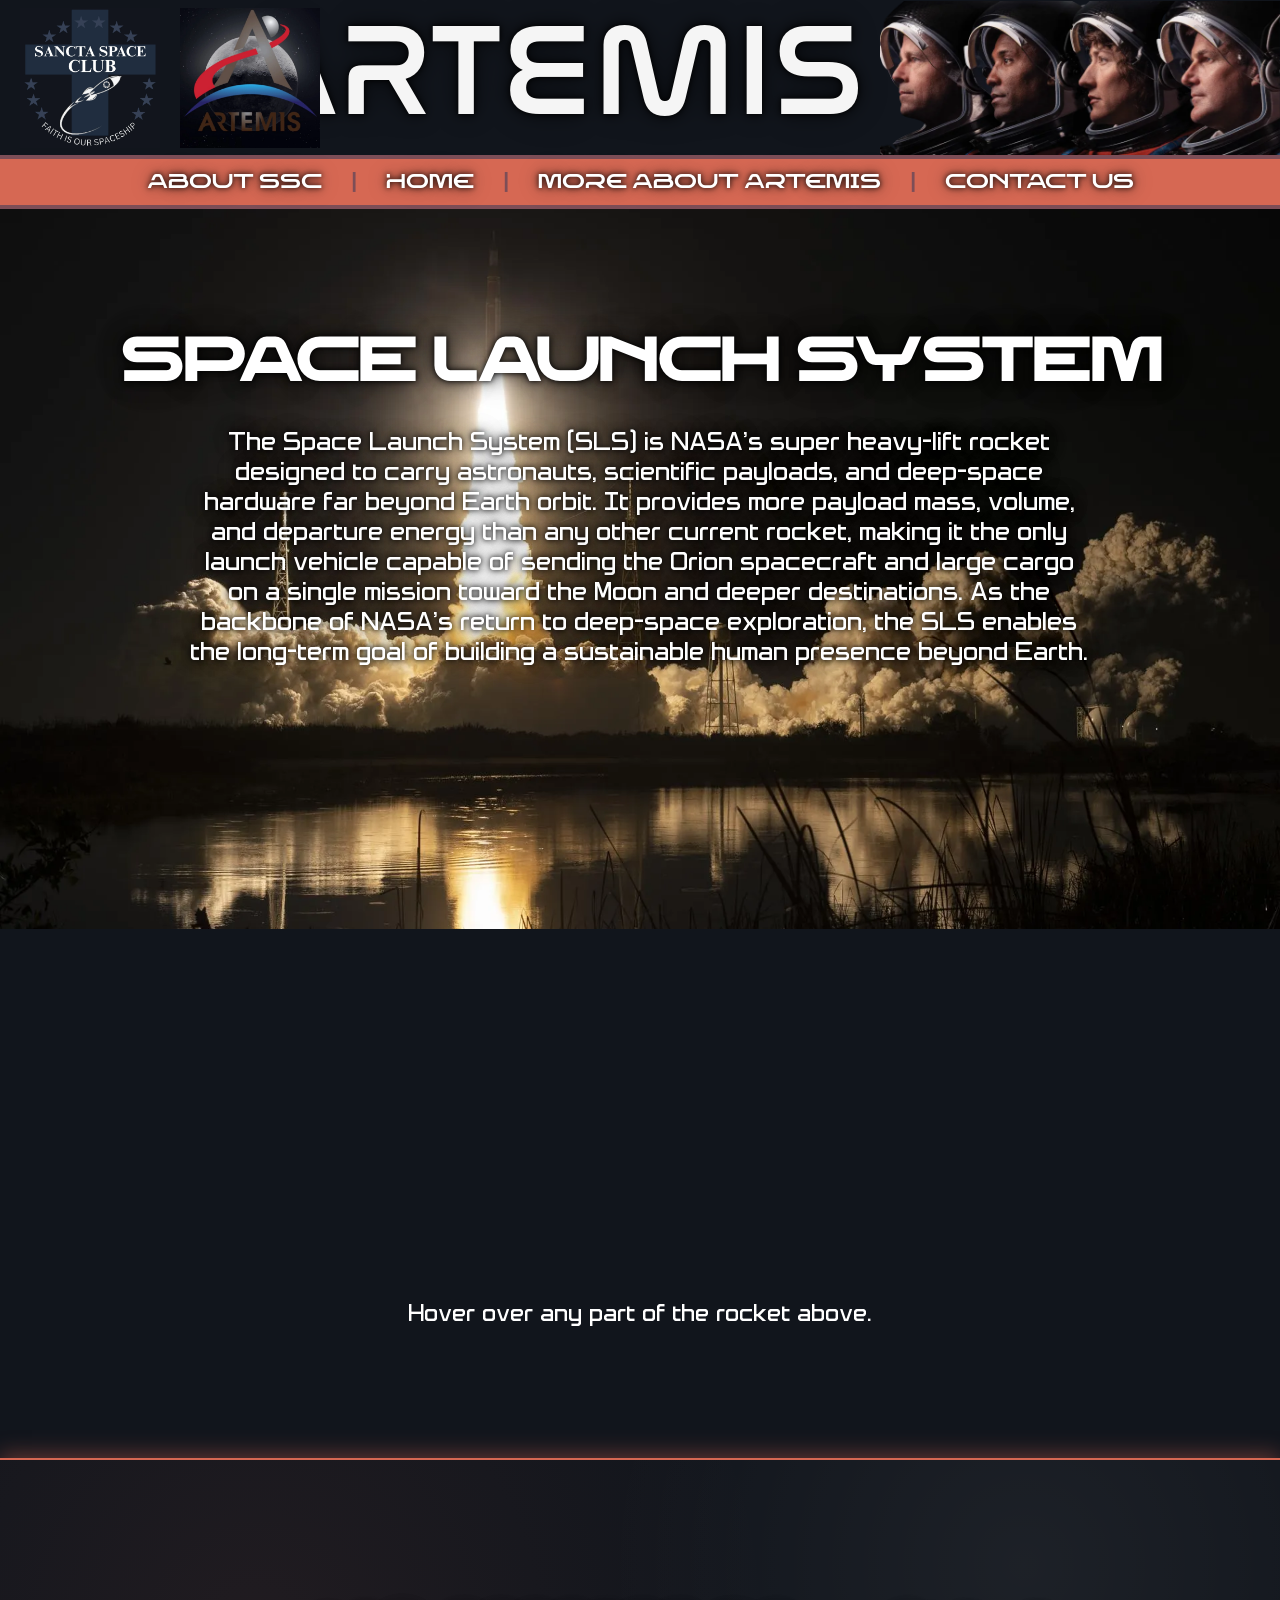
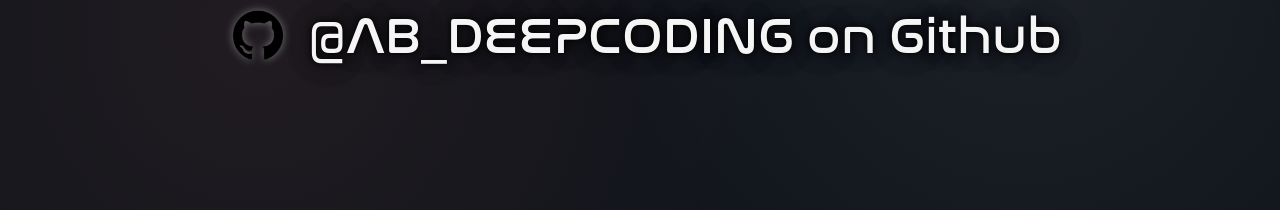
<file: SLS.html>
<!DOCTYPE html>
<html lang="en">

<head>
    <link rel="icon" type="image/x-icon" href="Assets/favicon.ico">
    <link rel="stylesheet" href="style.css">
    <meta charset="UTF-8">
    <meta name="viewport" content="width=device-width, initial-scale=1.0">
    <title>Space Launch System</title>
</head>

<body>

<div id="container">
    <!-- ================= HEADER ================= -->
    <div id="header">
        <!-- Centered ARTEMIS title -->
        <div class="heading-wrap">
            <a href="index.html" class="heading fly-right">ARTEMIS</a>
        </div>
        <!-- Sancta Space Club logo -->
        <a href="about_ssc.html">
            <img class="SSC" src="Assets/Sancta Space Club.webp">
        </a>
        <!-- NASA Artemis logo -->
        <a href="https://www.nasa.gov/humans-in-space/artemis/">
            <img class="artemis-logo" src="Assets/Artemis_logo.webp">
        </a>
        <!-- Artemis II crew image -->
        <img class="ACREW"
             title="Artemis II Crew: Reid, Goggins, Christina, Jeremy"
             src="Assets/artemis-ii-crew-Photoroom.webp">
    </div>
    <!-- =============== END HEADER =============== -->


    <!-- ================= NAVBAR ================= -->
    <div id="navbar">
        <!-- Left nav items -->
        <div class="nav-item fly-left"><a href="about_ssc.html">ABOUT SSC</a></div>
        <div class="sep fly-left">|</div>
        <div class="nav-item fly-left"><a href="index.html">HOME</a></div>
        <div class="sep fly-left">|</div>
        <!-- Dropdown menu -->
        <div class="nav-item drop">
            <button class="dropdownbtn fly-left">MORE ABOUT ARTEMIS</button>
            <div class="drop-content fly-left">
                <a href="Artemis.html">Artemis Missions</a>
                <a href="SLS.html">Space Launch System</a>
            </div>
        </div>

        <!-- Right nav items -->
        <div class="sep fly-right">|</div>
        <div class="nav-item fly-right"><a href="about_ssc.html">CONTACT US</a></div>

    </div>
    <!-- =============== END NAVBAR =============== -->


    <!-- ============ Orion INTRODUCTION SECTION (using same as SLS.html)============ -->
    <div id="SLS-Introduction">
        <!-- Section heading -->
        <h1 class="sls-intro-header fly-left">Space Launch System</h1>
        <!-- Intro paragraph -->
        <p class="sls-intro-p fly-right">
            The Space Launch System (SLS) is NASA's super heavy-lift rocket designed to carry astronauts,
            scientific payloads, and deep-space hardware far beyond Earth orbit. It provides more payload mass,
            volume, and departure energy than any other current rocket, making it the only launch vehicle capable
            of sending the Orion spacecraft and large cargo on a single mission toward the Moon and deeper
            destinations. As the backbone of NASA's return to deep-space exploration, the SLS enables the
            long-term goal of building a sustainable human presence beyond Earth.
        </p>
    </div>
    <!-- ============ END INTRO SECTION ============ -->


    <!-- ============ INTERACTIVE Orion SECTION ============ -->
    <div id="SLS-Interactive">
        <!-- Section heading -->
        <h2 class="sls-interactive-header fly-left">Interactive Space Launch System</h2>
        <!-- Rocket container (keeps proportions) -->
        <div id="Interactive_Area">
            <!-- Core Stage -->
            <img class="rocket-layer rocket-core fly-left"
                 src="Assets/Core-Stage.png"
                 alt="Core Stage"
                 data-label="Core Stage — the backbone of the SLS, fueling the climb out of Earth's atmosphere.">
            <!-- Orion Capsule -->
            <img class="rocket-layer rocket-orion fly-left"
                 src="Assets/Orion-Capsule.png"
                 alt="Orion Capsule"
                 data-label="Orion Spacecraft — the crew capsule that carries astronauts to deep space and back.">
            <!-- SRB (top half) -->
            <img class="rocket-layer rocket-srb-top fly-left"
                 src="Assets/SRB-1.png"
                 alt="Solid Rocket Booster (top)"
                 data-label="Solid Rocket Booster — provides over 75% of the thrust at liftoff, then detaches.">
            <!-- SRB (bottom half) -->
            <img class="rocket-layer rocket-srb-bottom fly-left"
                 src="Assets/SRB-2.png"
                 alt="Solid Rocket Booster (bottom)"
                 data-label="Solid Rocket Booster — provides over 75% of the thrust at liftoff, then detaches.">
        </div>
        <!-- Caption under rocket -->
        <p class="sls-caption" id="sls-caption">Hover over any part of the rocket above.</p>
    </div>
    <!-- ============ END INTERACTIVE SECTION ============ -->


    <!-- ================= FOOTER ================= -->
    <div id="footer">
        <div class="footerheading-wrap">
            <!-- GitHub link -->
            <a href="https://github.com/ABDEEPCODING" class="footerheading">
                <img src="Assets/github-icon.png" alt="" class="github-icon">
                @AB_DEEPCODING on Github
            </a>
        </div>
    </div>
    <!-- =============== END FOOTER =============== -->

</div><!--Container-->

<!-- External JS file -->
<script src="script.js"></script>

</body>
</html>
</file>
<file: style.css>
/* Reset all default browser spacing */
*{
    margin:0;
    padding:0;
}

/* Fade‑in animation for page load */
@keyframes fadeIn {
    from {
        opacity: 0;                     /* Start invisible */
        transform: translateY(-100px);  /* Slide down from above */
    }
    to {
        opacity: 1;                     /* Fully visible */
        transform: translateY(0);       /* Back to normal position */
    }
}

/* Apply fade‑in animation to the whole page */
body{
    animation: fadeIn 1.2s ease forwards;
}

/* ===== Custom Font Imports ===== */

/* Main futuristic heading font */
@font-face {
    font-family: "nasalization";
    src: url(Fonts/Nasalization\ Rg.otf);
}

/* Polarix font — used for body text */
@font-face {
    font-family: "Polarix";
    src: url(Fonts/polarix-x_1.ttf);
}

/* Backup/alternate Polarix weight */
@font-face {
    font-family: "Polarix";
    src: url(Fonts/polarix_0.ttf);
}

/* Rostex — multiple variants for stylized headings */
@font-face {
    font-family: 'Rostex';
    font-style: normal;
    font-weight: normal;
    src: local('Rostex'), url(Fonts/RostexOblique-7OROB.woff) format('woff');
}

@font-face {
    font-family: 'Rostex';
    font-style: normal;
    font-weight: normal;
    src: local('Rostex'), url(Fonts/RostexObliqueoutline-vnPm4.woff) format('woff');
}

@font-face {
    font-family: 'Rostex';
    font-style: normal;
    font-weight: normal;
    src: local('Rostex'), url(Fonts/RostexOutline-woLow.woff) format('woff');
}

@font-face {
    font-family: 'Rostex';
    font-style: normal;
    font-weight: normal;
    src: local('Rostex'), url(Fonts/RostexRegular-m2r22.woff) format('woff');
}

/* Primary body styling with background color and horizontal overflow prevention */
body{
    background-color:#11151C;
    overflow-x: hidden;
}

/* Initial hidden state for elements designed to slide in from the left */
.fly-left{
    opacity:0;
    transform: translateX(-30px);
    transition: opacity 0.8s ease, transform 1.6s ease;
}

/* Initial hidden state for elements designed to slide in from the right */
.fly-right{
    opacity:0;
    transform: translateX(30px);
    transition: opacity 0.8s ease, transform 1.6s ease;
}

/* State applied to trigger visibility and reset the transform position during animation */
.fly-in-visible{
    opacity:1;
    transform: translateX(0);
}

/* Main header container featuring a background banner with a subtle dark overlay and performance-optimized rendering */
#header{
    background-image: linear-gradient(rgba(0, 0, 0, 0.2)), url(Assets/website-banner.webp);
    height:155px;
    width:100%;
    box-sizing:border-box;
    background-size:cover;
    background-position:center;
    position:relative;
    text-align:center;
    background-repeat: no-repeat;
    padding:0 20px;
    padding-top:10px;
    overflow:hidden;
    will-change: transform;
    transform: translateZ(0);
    backface-visibility: hidden;
}

/* Primary heading typography with multi-layered shadows for depth and smooth transition properties for interaction */
.heading{
    font-family:"nasalization";
    color:whitesmoke;
    font-size:130px;
    text-decoration:none;
    text-shadow:
        0 0 5px rgba(0,0,0,0.8),
        0 0 10px rgba(0,0,0,0.6),
        0 0 20px rgba(0,0,0,0.4),
        0 0 30px rgba(0,0,0,0.2),
        0 0 40px rgba(0,0,0,0.1);
    margin:0;
    flex-shrink:0;

    transition: transform 0.25s cubic-bezier(0.25, 0.1, 0.25, 1),
                text-shadow 0.25s ease;
    transform-origin: bottom center;
    cursor:pointer;
}

/* Hover effect for the heading that increases scale and adds a luminous white glow */
.heading:hover{
    transform: scale(1.06);
    text-shadow:
        0 0 10px rgba(255,255,255,0.6),
        0 0 20px rgba(255,255,255,0.4),
        0 0 30px rgba(255,255,255,0.3);
}

/* Tactile active state for the main heading that shrinks slightly and maintains the glow effect when clicked */
.heading:active{
    transform: scale(0.97);
    text-shadow:
        0 0 10px rgba(255,255,255,0.6),
        0 0 20px rgba(255,255,255,0.4),
        0 0 30px rgba(255,255,255,0.3);
}

/* Wrapper for the heading to handle alignment, centering, and specific layout offsets within the header */
.heading-wrap{
    display:flex;
    justify-content:center;
    align-items:center;
    transform:translate(-20px,-20px);
    width:100%;
    padding:0 480px 0 340px;
    box-sizing:border-box;
}

/* Fixed positioning and dimensions for the SSC logo on the left side of the header */
.SSC{
    width:140px;
    height:140px;
    position:absolute;
    left:20px;
    top:50%;
    transform:translateY(-50%);
}

/* Fixed positioning and dimensions for the Artemis logo, placed adjacent to the SSC logo */
.artemis-logo{
    width:140px;
    position:absolute;
    left:180px;
    top:50%;
    transform:translateY(-50%);
}

/* Transition and interaction properties for brand logos to ensure smooth scaling and glow effects */
.SSC,
.artemis-logo{
    transition: transform 0.25s cubic-bezier(0.25, 0.1, 0.25, 1),
                filter 0.25s ease;
    transform-origin: bottom center;
    cursor:pointer;
    z-index:20;
}

/* Interactive hover state that scales the logos and applies a subtle outer glow */
.SSC:hover,
.artemis-logo:hover{
    transform: translateY(-50%) scale(1.05);
    filter: drop-shadow(0 0 8px rgba(255,255,255,0.5));
}

/* Tactile active state feedback that slightly shrinks the logos upon being clicked */
.SSC:active,
.artemis-logo:active{
    transform: translateY(-50%) scale(0.97);
    filter: drop-shadow(0 0 8px rgba(255,255,255,0.5));
}

/* Positioning and performance optimization for the crew-related visual element */
.ACREW{
    width:400px;
    position:absolute;
    right:0px;
    top:50%;
    transform: translateY(-50%);
    will-change: transform;
}

/* Navigation bar layout with background color, borders, and centralized flex alignment */
#navbar{
    background:#D66853;
    border-top:4px solid #7d4e57;
    border-bottom:4px solid #7d4e57;
    padding:12px 10px;
    display:flex;
    justify-content:center;
    align-items:center;
    gap:25px;
    font-family:'Rostex';
    z-index:10;
}

/* Typography and visual styling for navigation links and dropdown buttons, including multi-layered text shadows */
.nav-item a,
.dropdownbtn{
    color:white;
    font-size:20px;
    font-family:'Rostex';
    text-decoration:none;
    background:none;
    border:none;
    cursor:pointer;
    display:flex;
    align-items:center;
    text-shadow:
        0 0 5px rgba(0,0,0,0.8),
        0 0 10px rgba(0,0,0,0.6),
        0 0 20px rgba(0,0,0,0.4),
        0 0 30px rgba(0,0,0,0.2),
        0 0 40px rgba(0,0,0,0.1);
}

/* Transition properties for smooth scaling and color changes on interaction */
#navbar .nav-item a,
#navbar .dropdownbtn{
    transition: transform 0.2s ease, color 0.2s ease;
}
/* Interactive hover effects for navbar links and dropdown triggers */
#navbar .nav-item a:hover,
#navbar .dropdownbtn:hover{
    transform: scale(1.05);
    text-shadow: 0 0 8px rgba(255,255,255,0.5);
}

/* Styling for the separator elements positioned between navigation items */
.sep{
    color:#7d4e57;
    font-size:20px;
    display:flex;
    align-items:center;
    justify-content:center;
    padding:0 5px;
}

/* Relative container to anchor the absolute positioning of dropdown content */
.drop{
    position:relative;
}

/* Hidden container for dropdown menus, revealed on hover */
.drop-content{
    position:absolute;
    display:none;
    background:#7d4e57;
    min-width:175px;
    border-radius:10px;
    top:100%;
    left:0;
    text-align:center;
    font-size:small;
    z-index:20;
}

/* Typography and spacing for links inside the dropdown menu */
.drop-content a{
    padding:10px;
    display:block;
    color:white;
    text-shadow:
        0 0 5px rgba(0,0,0,0.8),
        0 0 10px rgba(0,0,0,0.6),
        0 0 20px rgba(0,0,0,0.4),
        0 0 30px rgba(0,0,0,0.2),
        0 0 40px rgba(0,0,0,0.1);
}

/* Toggles the visibility of the dropdown menu when the parent container is hovered */
.drop:hover .drop-content{
    display:block;
}

/* Background and layout configuration for the first information section featuring the SLS launch */
#infosection1{
    background-image:url(Assets/SLS-Launching.webp);
    height:900px;
    background-size:cover;
    background-position:center;
    position:relative;
    display:flex;
    flex-direction:column;
    justify-content:flex-start;
    align-items:flex-start;
    padding:120px 8% 0 8%;
}

/* Typography and styling for the primary heading in the first information section */
.infoheading{
    font-family:'Rostex';
    font-size:60px;
    z-index:10;
    color:white;
    margin-bottom:30px;
    /* Multi-layered shadow effect to ensure text stands out against the dynamic background */
    text-shadow:
        0 0 5px rgba(0,0,0,0.8),
        0 0 10px rgba(0,0,0,0.6),
        0 0 20px rgba(0,0,0,0.4),
        0 0 30px rgba(0,0,0,0.2),
        0 0 40px rgba(0,0,0,0.1);
}

/* Typography and styling for the heading in the second information section */
.infoheading2{
    font-family:'Rostex';
    font-size:60px;
    z-index:10;
    color:white;
    margin-bottom:30px;
    /* Consistent shadow layers to maintain visual depth across different headings */
    text-shadow:
        0 0 5px rgba(0,0,0,0.8),
        0 0 10px rgba(0,0,0,0.6),
        0 0 20px rgba(0,0,0,0.4),
        0 0 30px rgba(0,0,0,0.2),
        0 0 40px rgba(0,0,0,0.1);
}

/* Layout container for information content with a maximum width and stacking priority */
.informationsection{
    max-width:800px;
    position:relative;
    z-index:10;
}

/* Typography and positioning for the information text in the first section */
.information1{
    font-family:"Polarix";
    color:white;
    font-size:30px;
    text-align:center;
    position:relative;
    z-index:1;
    /* Multi-layered shadow effect for depth and legibility */
    text-shadow:
        0 0 5px rgba(0,0,0,0.8),
        0 0 10px rgba(0,0,0,0.6),
        0 0 20px rgba(0,0,0,0.4),
        0 0 30px rgba(0,0,0,0.2),
        0 0 40px rgba(0,0,0,0.1);
}

/* Background and layout configuration for the second information section */
#infosection2{
    background-image: url(Assets/SLS_Home.webp);
    height:900px;
    background-size:cover;
    background-position:center;
    position:relative;
    display:flex;
    flex-direction:column;
    justify-content:flex-start;
    align-items:flex-start;
    padding:120px 8% 0 8%;
}

/* Styling for the text in section two, including specific alignment adjustments */
.information2{
    font-family:"Polarix";
    color:white;
    font-size:30px;
    margin-left:-100px;
    text-align:center;
    /* Consistent shadow layers to match the overall site aesthetic */
    text-shadow:
        0 0 5px rgba(0,0,0,0.8),
        0 0 10px rgba(0,0,0,0.6),
        0 0 20px rgba(0,0,0,0.4),
        0 0 30px rgba(0,0,0,0.2),
        0 0 40px rgba(0,0,0,0.1);
}

/* Information Section 3 Styles */
#infosection3{
    background-image: url(Assets/Orion.webp);
    height:900px;
    background-size:cover;
    background-position:center;
    position:relative;
    display:flex;
    flex-direction:column;
    justify-content:flex-start;
    align-items:flex-end;
    padding:120px 8% 0 8%;
}

/* Typography and styling for the heading in the third information section */
.infoheading-III{
    font-family:'Rostex';
    font-size:60px;
    z-index:10;
    color:white;
    margin-bottom:30px;
    /* Multi-layered shadow effect to ensure text stands out against the background */
    text-shadow:
        0 0 5px rgba(0,0,0,0.8),
        0 0 10px rgba(0,0,0,0.6),
        0 0 20px rgba(0,0,0,0.4),
        0 0 30px rgba(0,0,0,0.2),
        0 0 40px rgba(0,0,0,0.1);
}

/* Styling for the descriptive text in section three, featuring right-alignment */
.information3{
    font-family:"Polarix";
    color:white;
    font-size:30px;
    text-align:right;
    /* Consistent shadow layers for depth and legibility */
    text-shadow:
        0 0 5px rgba(0,0,0,0.8),
        0 0 10px rgba(0,0,0,0.6),
        0 0 20px rgba(0,0,0,0.4),
        0 0 30px rgba(0,0,0,0.2),
        0 0 40px rgba(0,0,0,0.1);
}

/* Interactive Link and Button Styles */
.interactive-hyperlink{
    font-size:20px;
    background-color:#D66853;
    font-family:'Rostex';
    text-align:center;
    color:white;
    border-radius:10px;
    text-decoration:none;
    cursor:pointer;
    z-index:20;
    display:inline-block;
    padding:10px 20px;
    position:relative;
    text-shadow:
        0 0 5px rgba(0,0,0,0.8),
        0 0 10px rgba(0,0,0,0.6),
        0 0 20px rgba(0,0,0,0.4),
        0 0 30px rgba(0,0,0,0.2),
        0 0 40px rgba(0,0,0,0.1);
    transition: transform 0.25s cubic-bezier(0.25, 0.1, 0.25, 1),
    filter 0.25s ease;
}

/* Slightly scales the link and adds a subtle glow effect on hover */
.interactive-hyperlink:hover{
    transform: scale(1.05);
    filter: drop-shadow(0 0 8px rgba(255,255,255,0.5));
}

/* Vertically stacks buttons with consistent spacing and a top margin */
.button-stack{
    display: flex;
    flex-direction: column;
    gap: 5px;
    margin-top:20px;
}

/* Provides tactile feedback by slightly shrinking the link when clicked */
.interactive-hyperlink:active{
    transform: scale(0.97);
}

/* Common Section Positioning */
#infosection1,
#infosection2,
#infosection3{
    position: relative;
    z-index: 1;
}

/* Button Wrapper Layouts */
#button-wrapper1{
    margin-top:20px;
}

#button-wrapper2{
    margin-top:20px;
    text-align:center;
}

/* Footer Section Styling */
#footer{
    width:100%;
    height:350px;
    display:flex;
    justify-content:center;
    align-items:center;
    border-top: 2px solid #D66853;
    box-shadow: 0 -4px 20px rgba(214,104,83,0.4);
    background: radial-gradient(circle at 20% 50%, rgba(214,104,83,0.08), transparent 50%),
                radial-gradient(circle at 80% 30%, rgba(255,255,255,0.05), transparent 40%),
                #11151C;
}

/* Footer GitHub Icon Animation */
.github-icon{
    width:80px;
    height:80px;
    filter: drop-shadow(0 0 4px rgba(255,255,255,0.4));
    transition: transform 0.25s ease;
}

/* Rotates the GitHub icon a full 360 degrees when the user hovers over the footer heading */
.footerheading:hover .github-icon{
    transform: rotate(360deg);
}

/* Footer Heading Styling */
.footerheading{
    display:block;
    font-family:"nasalization";
    color:whitesmoke;
    font-size:50px;
    text-decoration:none;
    display:flex;
    align-items:center;
    gap:10px;
    text-align:center;
    position:relative;
    text-decoration:none;
    text-shadow:
        0 0 5px rgba(0,0,0,0.8),
        0 0 10px rgba(0,0,0,0.6),
        0 0 20px rgba(0,0,0,0.4),
        0 0 30px rgba(0,0,0,0.2),
        0 0 40px rgba(0,0,0,0.1);
    margin:0;
    flex-shrink:0;
    cursor:pointer;
    transition:transform .25s cubic-bezier(.25,.1,.25,1), text-shadow .25s ease;
    transform-origin:bottom center;
}
/*footer heading animation after clicking on it*/
.footerheading::after{
    content:'';
    position:absolute;
    left:0;
    bottom:-4px;
    width:0%;
    height:2px;
    background-color:#D66853;
    transition: width 0.3s ease;
}

/* Expand the decorative underline to full width on hover */
.footerheading:hover::after{
    width:100%;
}

/* Scale the footer heading and apply a luminous text shadow on hover */
.footerheading:hover{
    transform:scale(1.06);
    text-shadow:
        0 0 10px rgba(255,255,255,0.6),
        0 0 20px rgba(255,255,255,0.4),
        0 0 30px rgba(255,255,255,0.3);
}

/* Slight shrink effect when clicking the footer heading for tactile feedback */
.footerheading:active{
    transform:scale(0.97);
}

/* Artemis Introduction Section */
#artemis-main{
    background-image:url(Assets/Artemis_intro.webp) ;
    height:900px;
    background-size:cover;
    background-position:center;
    position:relative;
    display:flex;
    flex-direction:column;
    align-items: center;
    justify-content:flex-start;
    padding-top:80px;
}
/* Shared styling for Artemis main header and paragraph, featuring layered shadows for depth */
.artemis-main-header,
.artemis-main-paragraph {
    color: white;
    text-align: center;
    margin-bottom: 30px;
    /* Multi-layered shadow effect to ensure readability against the background image */
    text-shadow:
        0 0 5px rgba(0,0,0,0.8),
        0 0 10px rgba(0,0,0,0.6),
        0 0 20px rgba(0,0,0,0.4),
        0 0 30px rgba(0,0,0,0.2),
        0 0 40px rgba(0,0,0,0.1);
}

/* Typography and sizing for the primary Artemis introduction header */
.artemis-main-header {
    font-family: 'Rostex';
    font-size: 7rem;
    margin-top: 0;
}

/* Styling for the main descriptive paragraph in the Artemis introduction section */
.artemis-main-paragraph {
    font-family: "Polarix";
    font-size: 3.125rem;
    width: 1200px;
    flex-shrink: 0;
}

/* Artemis Section 1 Styles */
#artemis-1{
    background-image:url(Assets/Orion_section.webp) ;
    height:900px;
    background-size:cover;
    background-position:center;
    position:relative;
    display:flex;
    flex-direction:column;
    align-items: center;
    justify-content:flex-start;
    padding-top:80px;
}

/* Styling for the Artemis 1 section header including typography and layered shadows */
.artemis-1-header{
    font-family:'Rostex';
    color:white;
    font-size:10rem;
    text-align:center;
    margin:0 0 30px 0;
    /* Multi-layered shadow effect for depth and readability */
    text-shadow:
        0 0 5px rgba(0,0,0,0.8),
        0 0 10px rgba(0,0,0,0.6),
        0 0 20px rgba(0,0,0,0.4),
        0 0 30px rgba(0,0,0,0.2),
        0 0 40px rgba(0,0,0,0.1);

}

/* Main descriptive paragraph styling for the Artemis 1 section */
.artemis-1-main{
    font-family:"Polarix";
    text-align:center;
    color:white;
    width:1400px;
    font-size:2.8125rem;
    margin-bottom:30px;
    /* Consistent shadow styling for readability against backgrounds */
    text-shadow:
        0 0 5px rgba(0,0,0,0.8),
        0 0 10px rgba(0,0,0,0.6),
        0 0 20px rgba(0,0,0,0.4),
        0 0 30px rgba(0,0,0,0.2),
        0 0 40px rgba(0,0,0,0.1);
    flex-shrink:0;
}
#Artemis-1-Stats{
    background-color:#1f286c;
    width:1350px;
    height:250px;
    border-radius:20px;
    /* Smooth transitions for scaling and text shadow changes */
    transition: transform 0.25s cubic-bezier(0.25, 0.1, 0.25, 1),
                text-shadow 0.25s ease;
    transform-origin: bottom center;
    cursor:pointer;
}

/* Scale and glow effect when hovering over the Artemis 1 stats container */
#Artemis-1-Stats:hover{
    transform:  scale(1.03);
    filter: drop-shadow(0 0 8px rgba(255,255,255,0.5));
}

/* Alignment and spacing for the statistics heading container */
.Stats-heading{
    text-align:left;
    padding-top:21px;
    padding-left:23px;
}

/* Typography, color, and multi-layered shadow effects for the main stats heading */
.statsheading{
    font-family:'Rostex';
    color:#D66853;
    width:600px;
    font-size:2.8125rem;
    /* Depth effect using multiple shadow layers */
    text-shadow:
        0 0 5px rgba(0,0,0,0.8),
        0 0 10px rgba(0,0,0,0.6),
        0 0 20px rgba(0,0,0,0.4),
        0 0 30px rgba(0,0,0,0.2),
        0 0 40px rgba(0,0,0,0.1);
    transition: transform 0.25s cubic-bezier(0.25, 0.1, 0.25, 1),
                text-shadow 0.25s ease;
    transform-origin: bottom center;
    cursor:pointer;
}

/* Scale and glow effect on hover for the stats heading */
.statsheading:hover{
    transform: scale(1.03);
    filter: drop-shadow(0 0 8px rgba(255,255,255,0.5));
}

/* Slight shrink effect when clicking the stats heading */
.statsheading:active{
    transform: scale(0.97);
    filter: drop-shadow(0 0 8px rgba(255,255,255,0.5));
}

/* Centered layout for the statistics wrapper */
.statswrapper{
    width:100%;
    display:flex;
    justify-content: center;
}

/* Reset list styles for the statistics items */
.statistics{
    list-style-type:none;
    padding:0;
    margin:0;
}

/* Specific positioning and width for the Artemis stats data table */
.Artemis-stats-table{
    margin-left:20px;
    list-style-type:none;
    width:500px;
}

/* Visual styling for list items including font and complex shadows */
.list-decor{
    list-style-type:none;
    font-family:'Nasalization';
    color:white;
    font-size:25px;
    text-shadow:
        0 0 5px rgba(0,0,0,0.8),
        0 0 10px rgba(0,0,0,0.6),
        0 0 20px rgba(0,0,0,0.4),
        0 0 30px rgba(0,0,0,0.2),
        0 0 40px rgba(0,0,0,0.1);
    transition: transform 0.25s cubic-bezier(0.25, 0.1, 0.25, 1),
                text-shadow 0.25s ease;
    transform-origin: bottom center;
    cursor:pointer;
}

/* Scale and glow interaction for decorative list items */
.list-decor:hover{
    transform: scale(1.02);
    filter: drop-shadow(0 0 8px rgba(255,255,255,0.5));
}

/* Click feedback for decorative list items */
.list-decor:active{
    transform:scale(0.98);
}

/* Manual positioning for the right-hand portion of the stats table */
.Artemis-stats-table-right{
    margin-top:-155px;
    margin-left:840px;
    list-style-type:none;
    width:500px;
}

/* Artemis 2 section hero layout with background image */
#artemis-2{
    background-image:url(Assets/Artemis-II-wallpaper.webp) ;
    height:900px;
    background-size:cover;
    background-position:center;
    position:relative;
    display:flex;
    flex-direction:column;
    align-items: center;
    justify-content:flex-start;
    padding-top:80px;
    gap:10px;
}

/* Large stylized header for the Artemis 2 section */
.artemis-2-header{
    font-family:'Rostex';
    color:white;
    font-size:10rem;
    top:20px;
    text-shadow:
        0 0 5px rgba(0,0,0,0.8),
        0 0 10px rgba(0,0,0,0.6),
        0 0 20px rgba(0,0,0,0.4),
        0 0 30px rgba(0,0,0,0.2),
        0 0 40px rgba(0,0,0,0.1);
}

/* Styling for the main descriptive text in Artemis 2 section */
.artemis-2-main{
    font-family:"Polarix";
    text-align:center;
    color:white;
    width:1300px;
    font-size:2.8125rem;
    text-shadow:
        0 0 5px rgba(0,0,0,0.8),
        0 0 10px rgba(0,0,0,0.6),
        0 0 20px rgba(0,0,0,0.4),
        0 0 30px rgba(0,0,0,0.2),
        0 0 40px rgba(0,0,0,0.1);
    flex-shrink:0;
}

/* Background and interactive transitions for Artemis 2 statistics card */
#Artemis-2-Stats{
    background-color:#1f286c;
    width:1350px;
    height:250px;
    border-radius:20px;
    transition: transform 0.25s cubic-bezier(0.25, 0.1, 0.25, 1),
                text-shadow 0.25s ease;
    transform-origin: bottom center;
    cursor:pointer;
}

/* Hover state for Artemis 2 stats card */
#Artemis-2-Stats:hover{
    transform:  scale(1.03);
    filter: drop-shadow(0 0 8px rgba(255,255,255,0.5));
}

/* Full-width container for the Artemis 2 crew showcase */
#Artemis-2-Crew-div{
    height:1000px;
    width:100%;
    background-color:#11151C;
    background-size:cover;
    background-position:center;
    position:relative;
    display:flex;
    align-items: center;
    justify-content:center;
}

/* Floating header for the crew section with large typography */
.artemis-2-crew-header{
    font-family:'Rostex';
    color:white;
    font-size:5.5rem;
    top:20px;
    width:100%;
    max-width:3000px;
    position:absolute;
    margin-left:-30px;
    margin-top:10px;
    text-align:center;
    text-shadow:
        0 0 5px rgba(0,0,0,0.8),
        0 0 10px rgba(0,0,0,0.6),
        0 0 20px rgba(0,0,0,0.4),
        0 0 30px rgba(0,0,0,0.2),
        0 0 40px rgba(0,0,0,0.1);
}

/* Ensuring the crew division maintains full width */
#Artemis-2-Crew-div{
    width:100%;
}

/* Responsive grid layout for the crew member images */
.Artemis-II-Crew-Images-Grid{
    display:grid;
    grid-auto-flow: row;
    grid-template-columns: repeat(auto-fit, minmax(180px, 1fr));
    gap:2px;
    width:100%;
}

/* Image styling within the crew grid including hover animations */
.Artemis-II-Crew-Images-Grid img{
    width:100%;
    max-width:400px;
    margin: 0 auto;
    display:block;
    border-radius:10px;
    cursor:pointer;
    transition:transform 0.2s ease;
    object-fit:cover;
    height:300px;
    margin-top:-40px;
    transition: transform 0.25s cubic-bezier(0.25, 0.1, 0.25, 1),
        text-shadow 0.25s ease;
}

/* Layout for individual astronaut cards containing name, title, and bio */
.astronautcard{
    height:450px;
    width:100%;
    max-width:450px;
    justify-content:right;
    text-align:center;
}

/* Interactive wrapper for astronaut card elements */
.cooleffect{
    display:grid;
    text-decoration:none;
    cursor:pointer;
    align-items:center;
}

/* Typography and shadows for the astronaut name text */
.Astronaut_Name{
    font-family:'Rostex';
    font-size:30px;
    color:white;
    margin-top:15px;
    transition: transform 0.25s cubic-bezier(0.25,0.1,0.25,1), filter 0.25s ease;
    text-shadow:
        0 0 5px rgba(0,0,0,0.8),
        0 0 10px rgba(0,0,0,0.6),
        0 0 20px rgba(0,0,0,0.4),
        0 0 30px rgba(0,0,0,0.2),
        0 0 40px rgba(0,0,0,0.1);
}

/* Typography and shadows for the astronaut title text */
.Astronaut_Title{
    font-family:'Rostex';
    font-size:30px;
    color:white;
    margin-top:5px;
    transition: transform 0.25s cubic-bezier(0.25,0.1,0.25,1), filter 0.25s ease;
    text-shadow:
        0 0 5px rgba(0,0,0,0.8),
        0 0 10px rgba(0,0,0,0.6),
        0 0 20px rgba(0,0,0,0.4),
        0 0 30px rgba(0,0,0,0.2),
        0 0 40px rgba(0,0,0,0.1);
}

.ralphgamboa{
    background: radial-gradient(circle at 20% 50%, rgba(213,85,83,0.08), transparent 50%),
                radial-gradient(circle at 80% 30%, rgba(255,255,255,0.05), transparent 40%),
                #11151C;
    height:1000px;
    background-size:cover;
    background-position:center;
    position:relative;
    display:flex;
    flex-direction:column;
    align-items: center;
    justify-content:flex-start;
    padding-top:80px;
    gap:10px;
}

/* Horizontal line separator with color and expansion transition */
.separatorjr{
    width:270px;
    margin-left:80px;
    height:5px;
    background-color:#D66853;
    border-color:#D66853;
    transition: transform 0.25s cubic-bezier(0.25,0.1,0.25,1), filter 0.25s ease;
}

/* Parent-triggered hover effects: scale and glow for astronaut name */
.astronautcard:hover .Astronaut_Name{
    filter: drop-shadow(0 0 8px rgba(214,104,83,1));
    transform:scale(1.1);
}

/* Parent-triggered hover effects: scale and glow for astronaut title */
.astronautcard:hover .Astronaut_Title{
    filter: drop-shadow(0 0 8px rgba(214,104,83,1));
    transform:scale(1.1);
}

/* Specific hover effect for Wiseman's title variant */
.astronautcard:hover .Astronaut_Title_wiseman{
    filter: drop-shadow(0 0 8px rgba(214,104,83,1));
    transform:scale(1.1);
}

/* Horizontal expansion effect for the separator line on hover */
.astronautcard:hover .separatorjr{
    filter: drop-shadow(0 0 8px rgba(214,104,83,1));
    transform:scaleX(1.3);
}

/* Detailed biographical text styling for astronauts */
.astronautinfo{
    text-align:center;
    font-family:"Polarix";
    font-size:20px;
    width:350px;
    color:white;
    margin-left:50px;
    cursor:default;
    margin-top:10px;
    text-shadow:
        0 0 5px rgba(0,0,0,0.8),
        0 0 10px rgba(0,0,0,0.6),
        0 0 20px rgba(0,0,0,0.4),
        0 0 30px rgba(0,0,0,0.2),
        0 0 40px rgba(0,0,0,0.1);
    transition: transform 0.25s cubic-bezier(0.25, 0.1, 0.25, 1),
        text-shadow 0.25s ease;
}

/* Astronaut Info Hover Scale */
.astronautinfo:hover{
    transform:scale(1.1)

}

/* Image Grid Hover and Active States */
.Artemis-II-Crew-Images-Grid img:hover{
    transform:scale(1.03);
    filter: drop-shadow(0 0 8px rgba(214,104,83,1));
}

.Artemis-II-Crew-Images-Grid img:active{
    filter: drop-shadow(0 0 8px rgba(214,104,83,1));
    transform:scale(0.98);

}

/* Artemis 3 Section Background and Layout */
#artemis-3{
    background-image:url(Assets/starship-hls.webp) ;
    height:900px;
    background-size:cover;
    background-position:center;
    position:relative;
    display:flex;
    flex-direction:column;
    align-items: center;
    justify-content:flex-start;
    padding-top:80px;
    gap:10px;
}

/* Artemis 3 Header Styling */
.artemis-3-main-header{
    font-family:"Rostex";
    font-size:100px;
    color:white;
    text-shadow:
        0 0 5px rgba(0,0,0,0.8),
        0 0 10px rgba(0,0,0,0.6),
        0 0 20px rgba(0,0,0,0.4),
        0 0 30px rgba(0,0,0,0.2),
        0 0 40px rgba(0,0,0,0.1);
}

/* Artemis 3 Paragraph Styling */
.artemis-3-main-paragraph{
    font-family:"Polarix";
    font-size:30px;
    color:white;
    width:100%;
    max-width:1200px;
    text-align:center;
    text-shadow:
        0 0 5px rgba(0,0,0,0.8),
        0 0 10px rgba(0,0,0,0.6),
        0 0 20px rgba(0,0,0,0.4),
        0 0 30px rgba(0,0,0,0.2),
        0 0 40px rgba(0,0,0,0.1);

}
.crew-wrapper{
    width:100%;
    margin-top:50px;
}

/* Main header for the Artemis 3 crew section */
.artemis-3-crew-main-header{
    font-family:"Rostex";
    font-size:60px;
    margin-top:10px;
    color:white;
    text-shadow:
        0 0 5px rgba(0,0,0,0.8),
        0 0 10px rgba(0,0,0,0.6),
        0 0 20px rgba(0,0,0,0.4),
        0 0 30px rgba(0,0,0,0.2),
        0 0 40px rgba(0,0,0,0.1);
}

/* Main container for the Artemis IV section */
#artemis-iv-main{
    background-image:url(Assets/Artemis_whatever.webp) ;
    height:900px;
    background-size:cover;
    background-position:center;
    position:relative;
    display:flex;
    flex-direction:column;
    align-items: center;
    justify-content:flex-start;
    padding-top:80px;
    gap:10px;
}

/* Header text for Artemis IV section */
.artemis-iv-main-header{
    font-family:'Rostex';
    color:white;
    font-size:7rem;
    top:20px;
    text-shadow:
        0 0 5px rgba(0,0,0,0.8),
        0 0 10px rgba(0,0,0,0.6),
        0 0 20px rgba(0,0,0,0.4),
        0 0 30px rgba(0,0,0,0.2),
        0 0 40px rgba(0,0,0,0.1);

}

/* Main paragraph for Artemis IV section */
.artemis-iv-main-paragraph{
    font-family:"Polarix";
    text-align:center;
    color:white;
    width:1300px;
    font-size:2.8125rem;
    text-shadow:
        0 0 5px rgba(0,0,0,0.8),
        0 0 10px rgba(0,0,0,0.6),
        0 0 20px rgba(0,0,0,0.4),
        0 0 30px rgba(0,0,0,0.2),
        0 0 40px rgba(0,0,0,0.1);
    flex-shrink:0;
}

/* Introduction section for the SLS rocket */
#SLS-Introduction{
    background-image:url(Assets/SLS-interactive-main.webp) ;
    height:900px;
    background-size:cover;
    background-position:center;
    position:relative;
    display:flex;
    flex-direction:column;
    align-items: center;
    justify-content:flex-start;
    padding-top:80px;
}

/* Header for the SLS intro section */
.sls-intro-header{
    font-family:'Rostex';
    color:white;
    font-size:5rem;
    text-align:center;
    margin:0 0 30px 0;
    text-shadow:
        0 0 5px rgba(0,0,0,0.8),
        0 0 10px rgba(0,0,0,0.6),
        0 0 20px rgba(0,0,0,0.4),
        0 0 30px rgba(0,0,0,0.2),
        0 0 40px rgba(0,0,0,0.1);

}

/* Paragraph text for the SLS intro section */
.sls-intro-p{
    font-family:"Polarix";
    text-align:center;
    color:white;
    width:1400px;
    font-size:2.8125rem;
    margin-bottom:30px;
    text-shadow:
        0 0 5px rgba(0,0,0,0.8),
        0 0 10px rgba(0,0,0,0.6),
        0 0 20px rgba(0,0,0,0.4),
        0 0 30px rgba(0,0,0,0.2),
        0 0 40px rgba(0,0,0,0.1);
    flex-shrink:0;

}


/* Header for the SSC section */
.SSC-Header{
    font-family:'Rostex';
    color:white;
    font-size:4rem;
    top:20px;
    text-shadow:
        0 0 5px rgba(0,0,0,0.8),
        0 0 10px rgba(0,0,0,0.6),
        0 0 20px rgba(0,0,0,0.4),
        0 0 30px rgba(0,0,0,0.2),
        0 0 40px rgba(0,0,0,0.1);
}

/* Paragraph text for the SSC section */
.SSC-P{
    font-family:"Polarix";
    text-align:center;
    color:white;
    width:1300px;
    margin-right:-90px;
    font-size:2.8125rem;
    text-shadow:
        0 0 5px rgba(0,0,0,0.8),
        0 0 10px rgba(0,0,0,0.6),
        0 0 20px rgba(0,0,0,0.4),
        0 0 30px rgba(0,0,0,0.2),
        0 0 40px rgba(0,0,0,0.1);
    flex-shrink:0;
}

/* Interactive icon for the SSC section */
.SSC-icon{
    width:200px;
    height:200px;
    position:absolute;
    left:20px;
    top:50%;
    transform:translateY(-390px);
}

/* Animations and states for the SSC icon */
.SSC-icon{
    transition: transform 0.25s cubic-bezier(0.25, 0.1, 0.25, 1),
                filter 0.25s ease;
    transform-origin: bottom center;
    cursor:pointer;
    z-index:20;
}

/* Hover state for the SSC icon */
.SSC-icon:hover{
    transform: translateY(-390px) scale(1.05);
    filter: drop-shadow(0 0 8px rgba(255,255,255,0.5));
}

/* Active/click state for the SSC icon */
.SSC-icon:active{
    transform: translateY(-390px) scale(0.8);
    filter: drop-shadow(0 0 8px rgba(255,255,255,0.5));
}

/* Secondary styling for the SLS Introduction section */
#SLS-Introduction{
    background-color:#0d1117;
    min-height:500px;
    max-height:200px;
    display:flex;
    flex-direction:column;
    align-items:center;
    padding:120px 8% 100px 8%;
}

/* Secondary header styling for SLS intro */
.sls-intro-header{
    font-family:'Rostex';
    color:white;
    font-size:60px;
    margin-bottom:30px;
    text-shadow:
        0 0 5px rgba(0,0,0,0.8),
        0 0 10px rgba(0,0,0,0.6),
        0 0 20px rgba(0,0,0,0.4),
        0 0 30px rgba(0,0,0,0.2),
        0 0 40px rgba(0,0,0,0.1);
}

/* Secondary paragraph styling for SLS intro */
.sls-intro-p{
    font-family:"Polarix";
    color:white;
    font-size:24px;
    max-width:900px;
    text-shadow:
        0 0 5px rgba(0,0,0,0.8),
        0 0 10px rgba(0,0,0,0.6),
        0 0 20px rgba(0,0,0,0.4),
        0 0 30px rgba(0,0,0,0.2),
        0 0 40px rgba(0,0,0,0.1);
}

/* Main container for the interactive SLS rocket display */
#SLS-Interactive{
    background-color:#11151C;
    display:flex;
    flex-direction:column;
    align-items:center;
    padding:80px 8% 100px 8%;
}

/* Header for the interactive SLS area */
.sls-interactive-header{
    font-family:'Rostex';
    color:white;
    font-size:36px;
    margin-bottom:50px;
    text-align:center;
    text-shadow:
        0 0 5px rgba(0,0,0,0.8),
        0 0 10px rgba(0,0,0,0.6),
        0 0 20px rgba(0,0,0,0.4);
}

/* The viewport area for the interactive rocket */
#Interactive_Area{
    position:relative;
    width:100%;
    max-width:1400px;
    aspect-ratio: 1934 / 286;
}

/* Shared properties for rocket components */
.rocket-layer{
    position:absolute;
    object-fit:contain;
    transition: transform 0.5s cubic-bezier(0.25,0.1,0.25,1), opacity 0.5s ease, filter 0.5s ease;
    cursor:pointer;
}

/* Position and size for the rocket core stage */
.rocket-core{
    left:0%;
    top:16.26%;
    width:76.94%;
    height:67.48%;
}

/* Position and size for the top solid rocket booster */
.rocket-srb-top{
    left:0%;
    top:-13%;
    width:59.82%;
    height:32.52%;
}

/* Position and size for the bottom solid rocket booster */
.rocket-srb-bottom{
    left:0%;
    top:80%;
    width:59.82%;
    height:32.52%;
}

/* Position and size for the Orion spacecraft */
.rocket-orion{
    left: 78%;
    top: 32%;
    width: 22%;
    height: 36%;
}

/* Core stage decoupling animation on hover */
.rocket-core:hover{
    transform: translateY(-6px) scale(1.01);
    filter: drop-shadow(0 0 15px rgba(214,104,83,0.6));
}

/* Orion spacecraft decoupling animation on hover */
.rocket-orion:hover{
    transform: translateX(20px) scale(1.05);
    filter: drop-shadow(0 0 15px rgba(255,255,255,0.6));
}

/* Top SRB decoupling animation on hover */
.rocket-srb-top:hover{
    transform: translateY(-28px) rotate(-4deg);
    opacity:0.7;
    filter: drop-shadow(0 0 12px rgba(255,255,255,0.4));
}

/* Bottom SRB decoupling animation on hover */
.rocket-srb-bottom:hover{
    transform: translateY(28px) rotate(4deg);
    opacity:0.7;
    filter: drop-shadow(0 0 12px rgba(255,255,255,0.4));
}

/* Caption text below the interactive rocket */
.sls-caption{
    margin-top:40px;
    font-family:"Polarix";
    color:white;
    font-size:22px;
    text-align:center;
    min-height:60px;
    max-width:800px;
    transition: opacity 0.25s ease;

}
</file>
